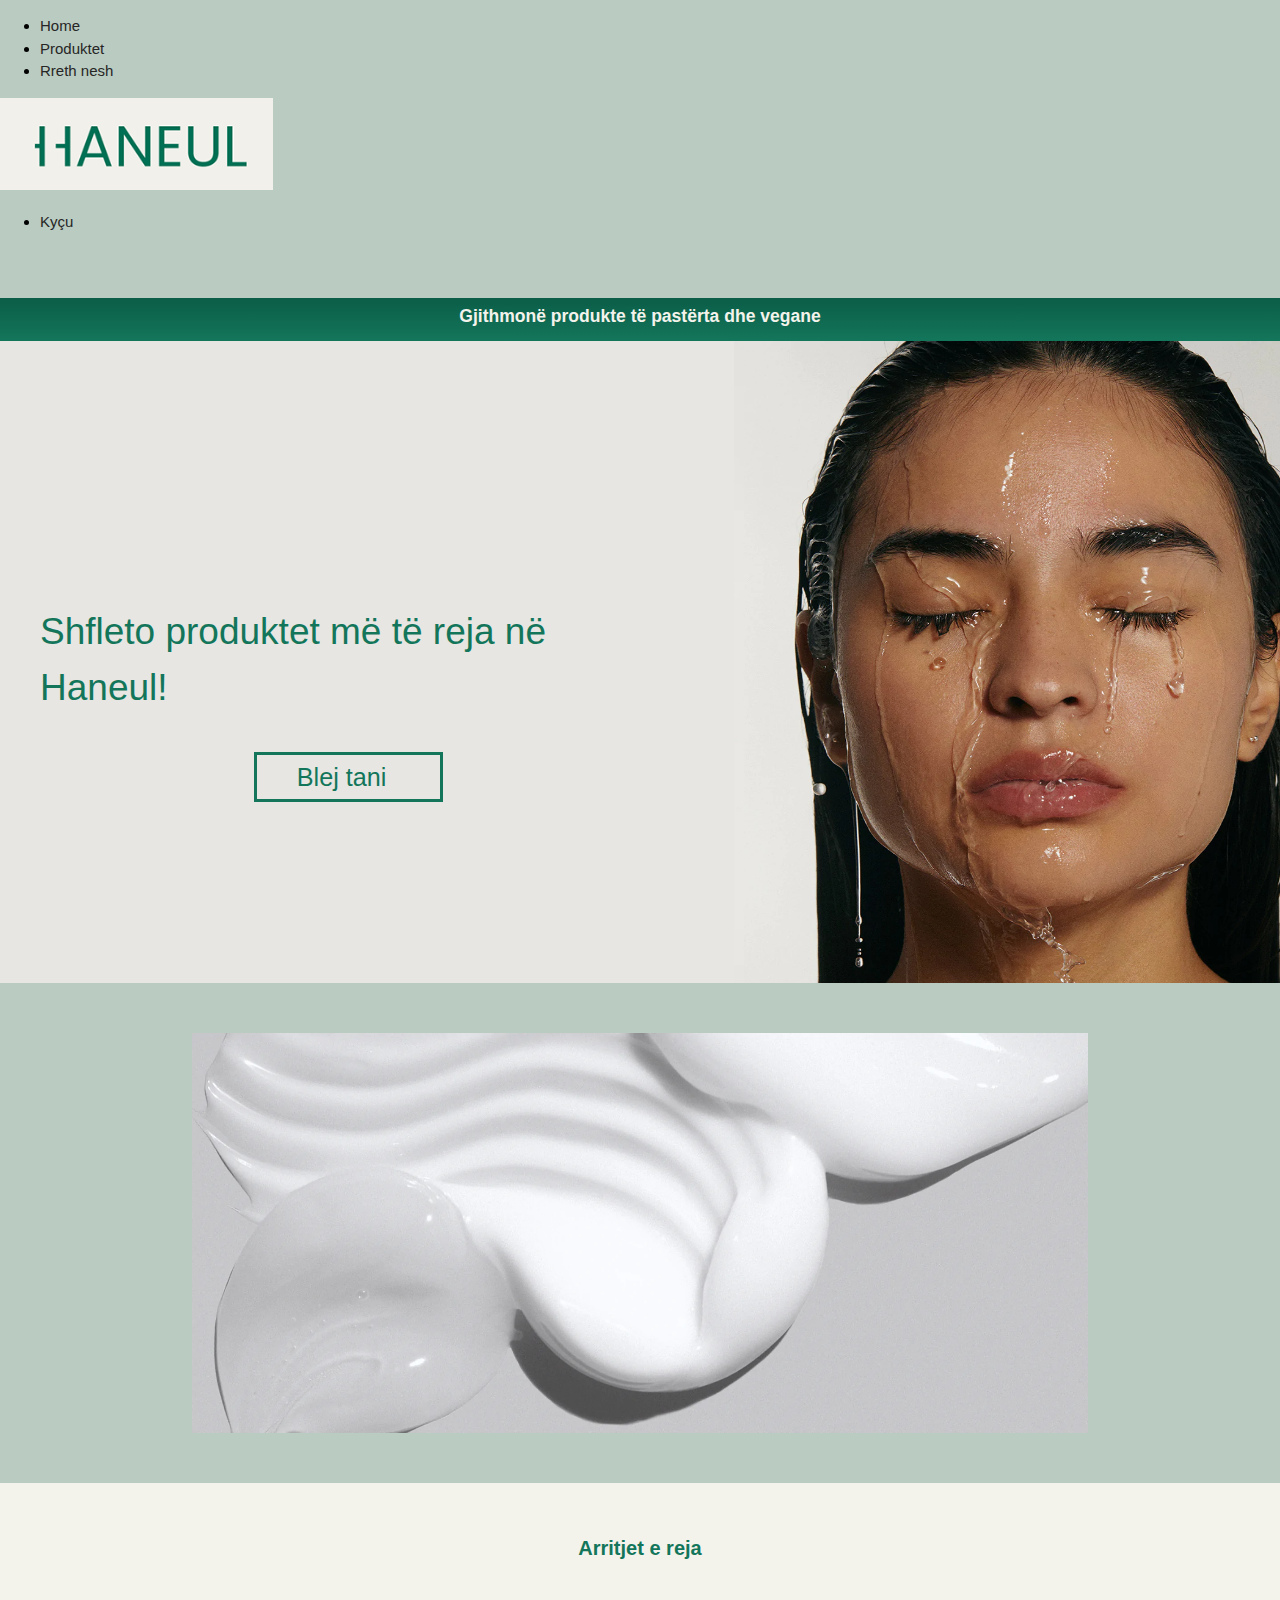
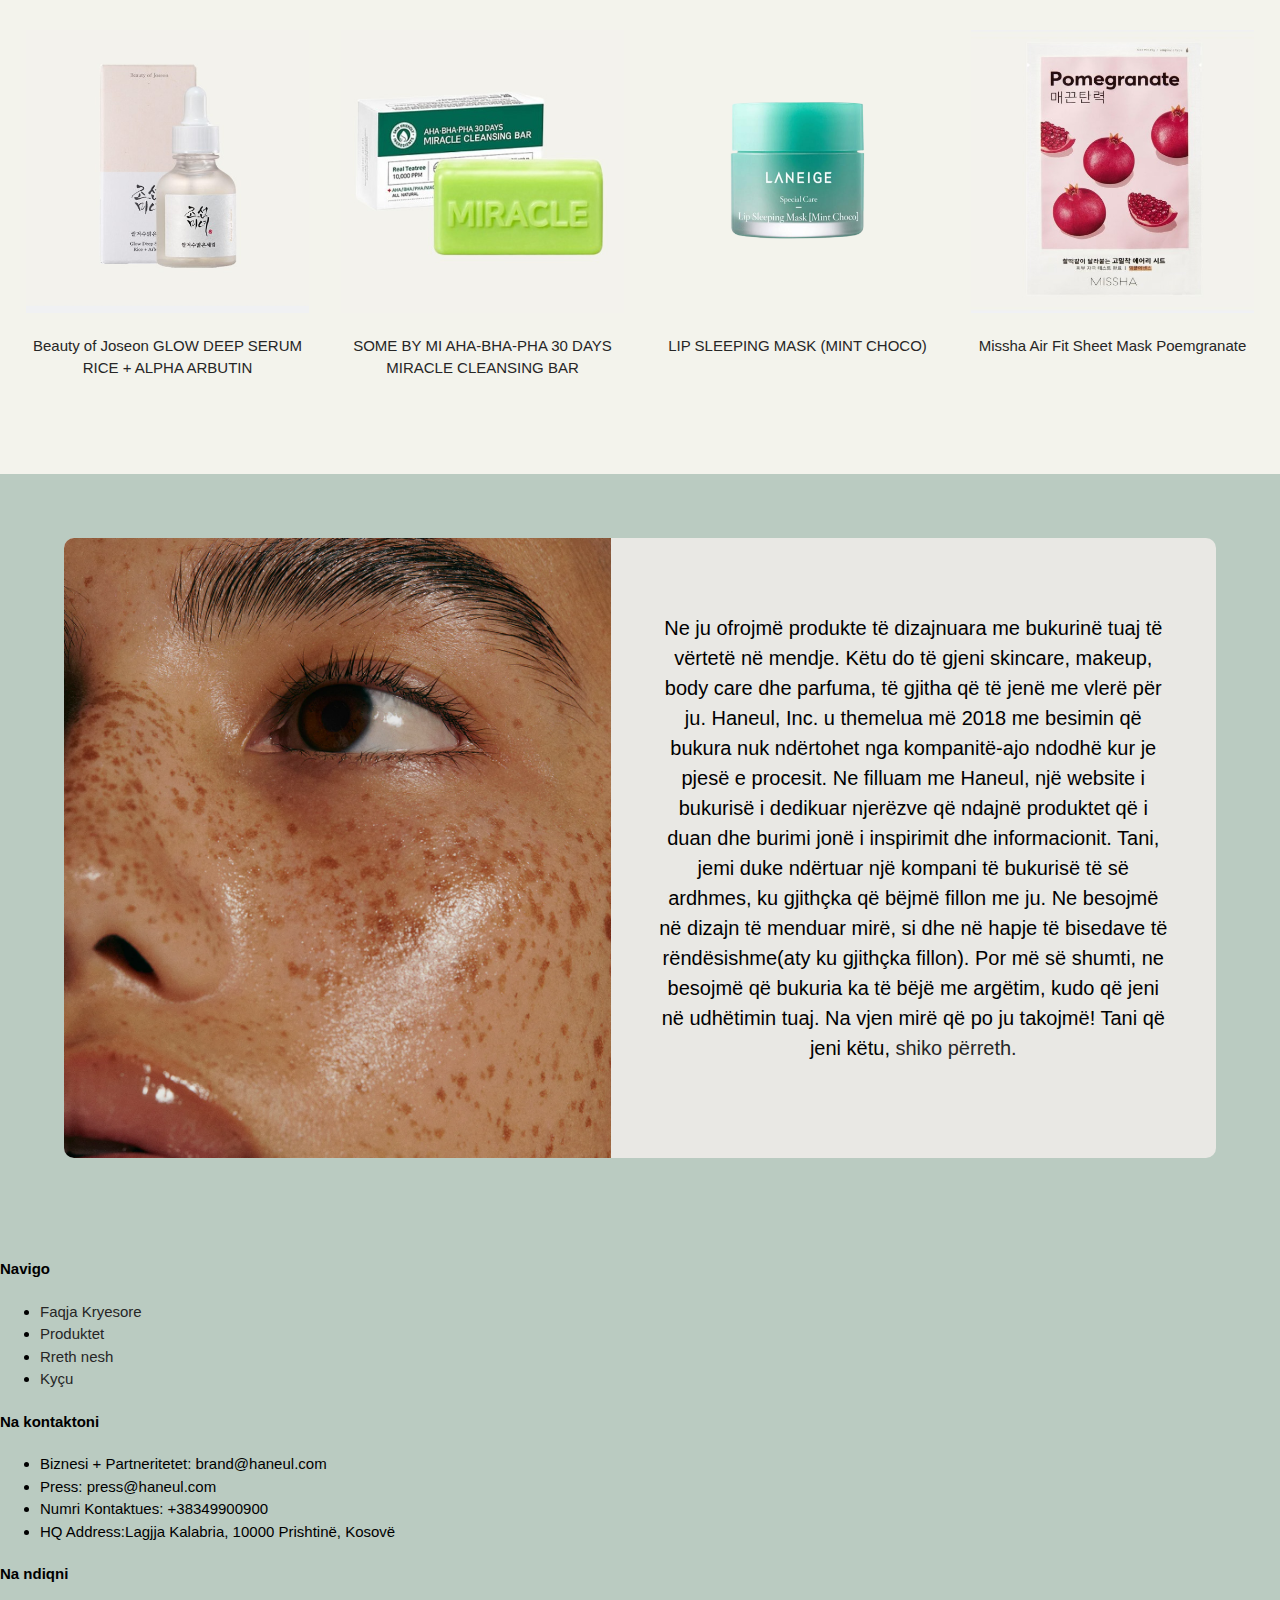
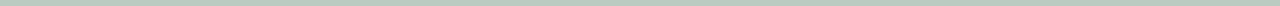
<file: index.html>
<!DOCTYPE html>
<html lang="en">
<head>
    <meta charset="UTF-8">
    <meta http-equiv="X-UA-Compatible" content="IE=edge">
    <meta name="viewport" content="width=device-width, initial-scale=1.0">
    <title>Document</title>
    <link rel="stylesheet" href="css/style.css">
</head>
<body>
    <header>
        <div id="header1">
        <div id="head1">
            <ul>
                <li><a href="index.html" class="hovernav">Home</a></li>
                <li><a href="products.html" class="hovernav">Produktet</a></li>
                <li><a href="aboutUs.html" class="hovernav">Rreth nesh</a></li>
            </ul>
        </div>
        <div>
                <a href="index.html"><img src="images/logo.png" id="img1"></a>
        </div>
        <div id="head2">
            <ul>
                <li><a href="login.html" class="hovernav">Kyçu</a></li>
            </ul>
        </div>
        </div>
    </header>
    <main>
        <div id="banner">
            <h3>Gjithmonë produkte të pastërta dhe vegane </h3>
        </div>

        <div id="fotoPare">
            <div id="teksti">
                <p>Shfleto produktet më të reja në Haneul!</p>
                <div><a href="products.html"><button id="btn1"><span>Blej tani</span></button></a></div>
            </div>
        <div>
            <img src="images/Zaira-Water_2000x.jpg" alt="" id="foto">
        </div>
        </div>
        
        <div class="katrorat">
        <img name="mySlide" id="slideshow">
        
        </div>


        <div>
            <h1 id="rec">Arritjet e reja</h1>
            <div class="wr">
                <div class="divs"><a href="products.html">
                <img src="images/rice-arabutin.jpg" class="r">
                <p class="tekstet">Beauty of Joseon GLOW DEEP SERUM RICE + ALPHA ARBUTIN </p>
                </a>
            </div>
            <div class="divs"><a href="products.html">
                <img src="images/CLEANSING-BAR.jpg" class="r">
                <p class="tekstet">SOME BY MI AHA-BHA-PHA 30 DAYS MIRACLE CLEANSING BAR</p>
                </a>
            </div>
            <div class="divs"><a href="products.html">
                <img src="images/laneigehome.png" class="r">
                <p class="tekstet">LIP SLEEPING MASK (MINT CHOCO)</p>
                </a>
            </div>
            <div class="divs"><a href="products.html">
                <img src="images/pomegrenate.jpg" class="r">
                <p class="tekstet">Missha Air Fit Sheet Mask Poemgranate</p>
                </a>
                </a>
            </div>
        </div>
        </div>

        <div id="fotoFundit">
            <div>
                <img src="./images/glaze-targets_2000x.jpg" alt="" id="img">
            </div>
            <div id="fotoFunditTxt">
                <p>Ne ju ofrojmë produkte të dizajnuara me bukurinë tuaj të vërtetë në mendje. Këtu do të gjeni skincare, makeup, body care dhe parfuma, të gjitha që të jenë me vlerë për ju.
                Haneul, Inc. u themelua më 2018 me besimin që bukura nuk ndërtohet nga kompanitë-ajo ndodhë kur je pjesë e procesit. Ne filluam me Haneul, një website i bukurisë i dedikuar njerëzve që ndajnë produktet që i duan dhe burimi jonë i inspirimit dhe informacionit.
                Tani, jemi duke ndërtuar një kompani të bukurisë të së ardhmes, ku gjithçka që bëjmë fillon me ju. Ne besojmë në dizajn të menduar mirë, si dhe në hapje të bisedave të rëndësishme(aty ku gjithçka fillon). Por më së shumti, ne besojmë që bukuria ka të bëjë me argëtim, kudo që jeni në udhëtimin tuaj.
                Na vjen mirë që po ju takojmë! Tani që jeni këtu, <a href="products.html" id="shiko">shiko përreth.</a></p>
            </div>
        </div>
    </main>
    <footer class="footer">
        <div class="container">
            <div class="row">
                <div class="footer-col">
                    <h4>Navigo</h4>
                    <ul>
                        <li><a href="index.html">Faqja Kryesore</a></li>
                        <li><a href="products.html">Produktet</a></li>
                        <li><a href="aboutUs.html">Rreth nesh</a></li>
                        <li><a href="login.html">Kyçu</a></li>
                    </ul>
                </div>
                
                <div class="footer-col" id="contact">
                    <h4>Na kontaktoni</h4>
                    <ul>
                        <li>Biznesi + Partneritetet: brand@haneul.com</li>
                        <li>Press: press@haneul.com</li>
                        <li>Numri Kontaktues: +38349900900</li>
                        <li>HQ Address:Lagjja Kalabria, 10000 Prishtinë, Kosovë</li>
                    </ul>
                </div>

                <div class="footer-col" id="socials">
                    <h4>Na ndiqni</h4>
                    <div class="social-links">
                        <a href="#"><i class="fab fa-facebook-f"></i></a>
                        <a href="#"><i class="fab fa-twitter"></i></a>
                        <a href="#"><i class="fab fa-instagram"></i></a>
                        <a href="#"><i class="fab fa-linkedin-in"></i></a>
                    </div>
                </div>
            </div>
        </div>
   </footer>
<script src="javascript/script.js"></script>
</body>
</html>
</file>
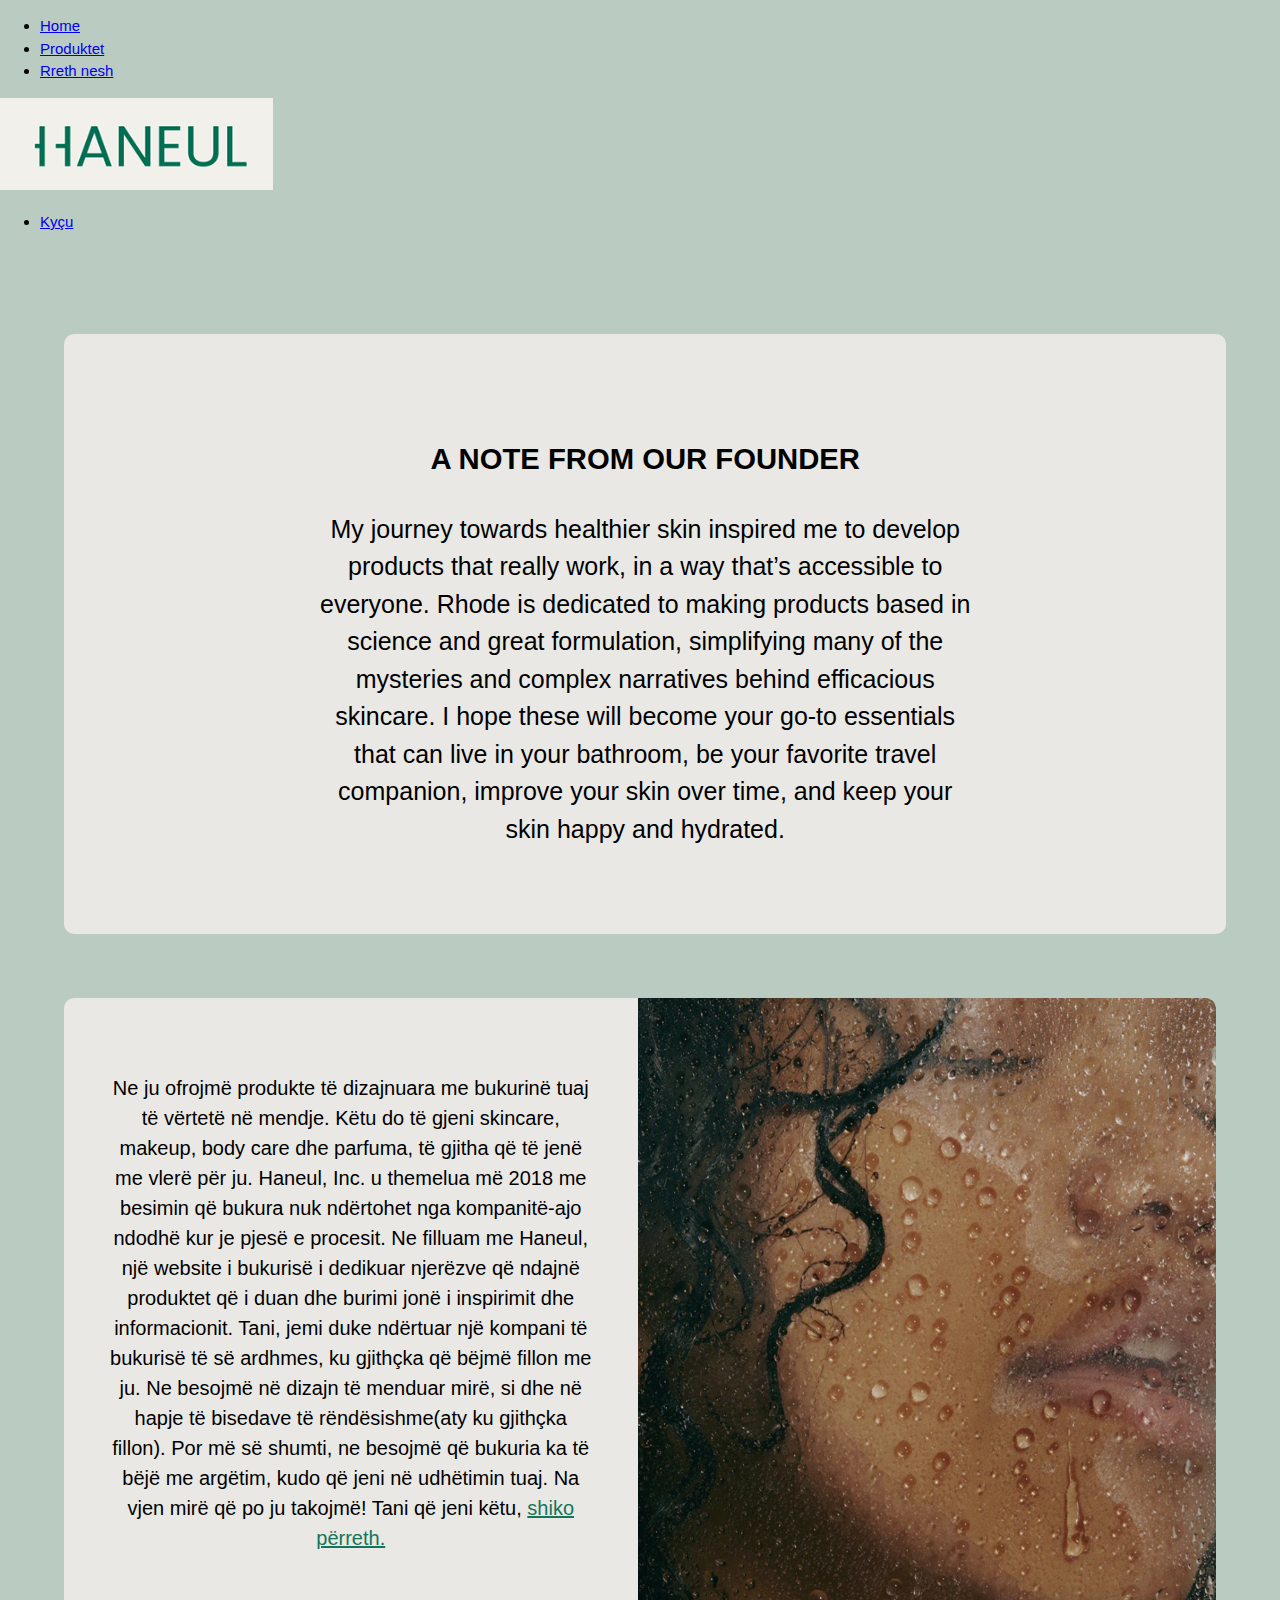
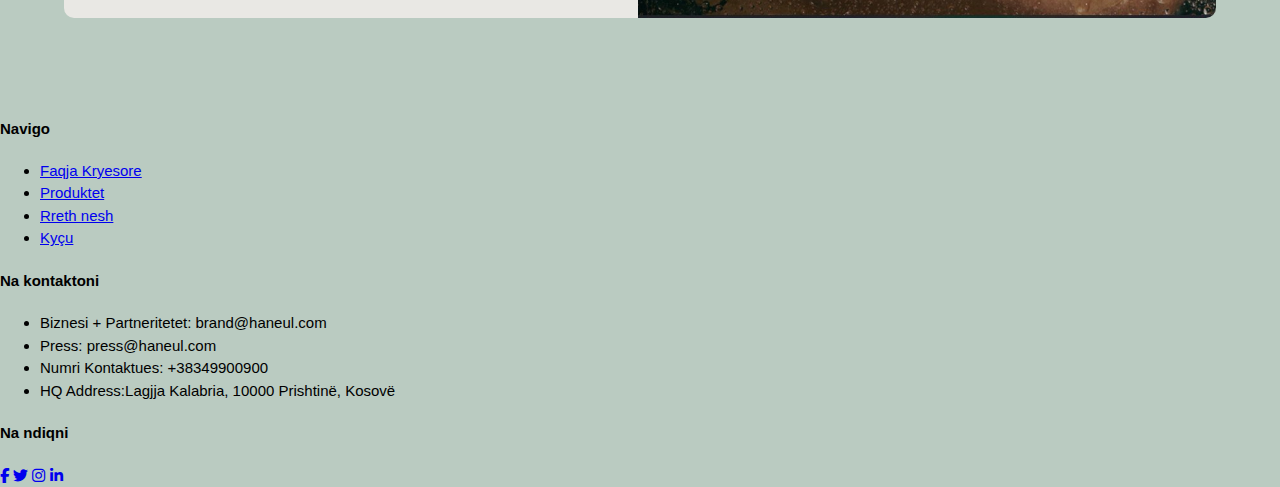
<file: aboutUs.html>
<!DOCTYPE html>
<html lang="en">
<head>
    <meta charset="UTF-8">
    <meta http-equiv="X-UA-Compatible" content="IE=edge">
    <meta name="viewport" content="width=device-width, initial-scale=1.0">
    <title>About Us</title>
    <link rel="stylesheet" href="css/aboutUs.css">
    <link rel="stylesheet" href="https://cdnjs.cloudflare.com/ajax/libs/font-awesome/6.2.1/css/all.min.css">
</head>
<body>
    <header>
        <div id="header1">
        <div id="head1">
            <ul>
                <li><a href="index.html" class="hovernav">Home</a></li>
                <li><a href="products.html" class="hovernav">Produktet</a></li>
                <li><a href="aboutUs.html" class="hovernav">Rreth nesh</a></li>
            </ul>
        </div>
        <div>
                <a href="index.html"><img src="images/logo.png" id="img1"></a>
        </div>
        <div id="head2">
            <ul>
                <li><a href="login.html" class="hovernav">Kyçu</a></li>
            </ul>
        </div>
        </div>
    </header>
    <main>


        <div id="aboutUs">
            <div id="aboutUsTxt">
            <h3>A NOTE FROM OUR FOUNDER</h3>
            <p>My journey towards healthier skin inspired me to develop products that really work, in a way that’s accessible to everyone. Rhode is dedicated to making products based in science and great formulation, simplifying many of the mysteries and complex narratives behind efficacious skincare. I hope these will become your go-to essentials that can live in your bathroom, be your favorite travel companion, improve your skin over time, and keep your skin happy and hydrated.</p>
            </div>
        </div>

        <div id="aboutUs2">
            <div id="aboutUs2Txt">
                <p>Ne ju ofrojmë produkte të dizajnuara me bukurinë tuaj të vërtetë në mendje. Këtu do të gjeni skincare, makeup, body care dhe parfuma, të gjitha që të jenë me vlerë për ju.
                Haneul, Inc. u themelua më 2018 me besimin që bukura nuk ndërtohet nga kompanitë-ajo ndodhë kur je pjesë e procesit. Ne filluam me Haneul, një website i bukurisë i dedikuar njerëzve që ndajnë produktet që i duan dhe burimi jonë i inspirimit dhe informacionit.
                Tani, jemi duke ndërtuar një kompani të bukurisë të së ardhmes, ku gjithçka që bëjmë fillon me ju. Ne besojmë në dizajn të menduar mirë, si dhe në hapje të bisedave të rëndësishme(aty ku gjithçka fillon). Por më së shumti, ne besojmë që bukuria ka të bëjë me argëtim, kudo që jeni në udhëtimin tuaj.
                Na vjen mirë që po ju takojmë! Tani që jeni këtu, <a href="products.html" id="shiko">shiko përreth.</a></p>
            </div>
            <div>
                <img src="./images/about.jpg" alt="" id="img">
            </div>
        </div>
    </main>
    <footer class="footer">
        <div class="container">
            <div class="row">
                <div class="footer-col">
                    <h4>Navigo</h4>
                    <ul>
                        <li><a href="index.html">Faqja Kryesore</a></li>
                        <li><a href="products.html">Produktet</a></li>
                        <li><a href="aboutUs.html">Rreth nesh</a></li>
                        <li><a href="login.html">Kyçu</a></li>
                    </ul>
                </div>
                
                <div class="footer-col" id="contact">
                    <h4>Na kontaktoni</h4>
                    <ul>
                        <li>Biznesi + Partneritetet: brand@haneul.com</li>
                        <li>Press: press@haneul.com</li>
                        <li>Numri Kontaktues: +38349900900</li>
                        <li>HQ Address:Lagjja Kalabria, 10000 Prishtinë, Kosovë</li>
                    </ul>
                </div>

                <div class="footer-col" id="socials">
                    <h4>Na ndiqni</h4>
                    <div class="social-links">
                        <a href="#"><i class="fab fa-facebook-f"></i></a>
                        <a href="#"><i class="fab fa-twitter"></i></a>
                        <a href="#"><i class="fab fa-instagram"></i></a>
                        <a href="#"><i class="fab fa-linkedin-in"></i></a>
                    </div>
                </div>
            </div>
        </div>
   </footer>
</body>
</html>
</file>
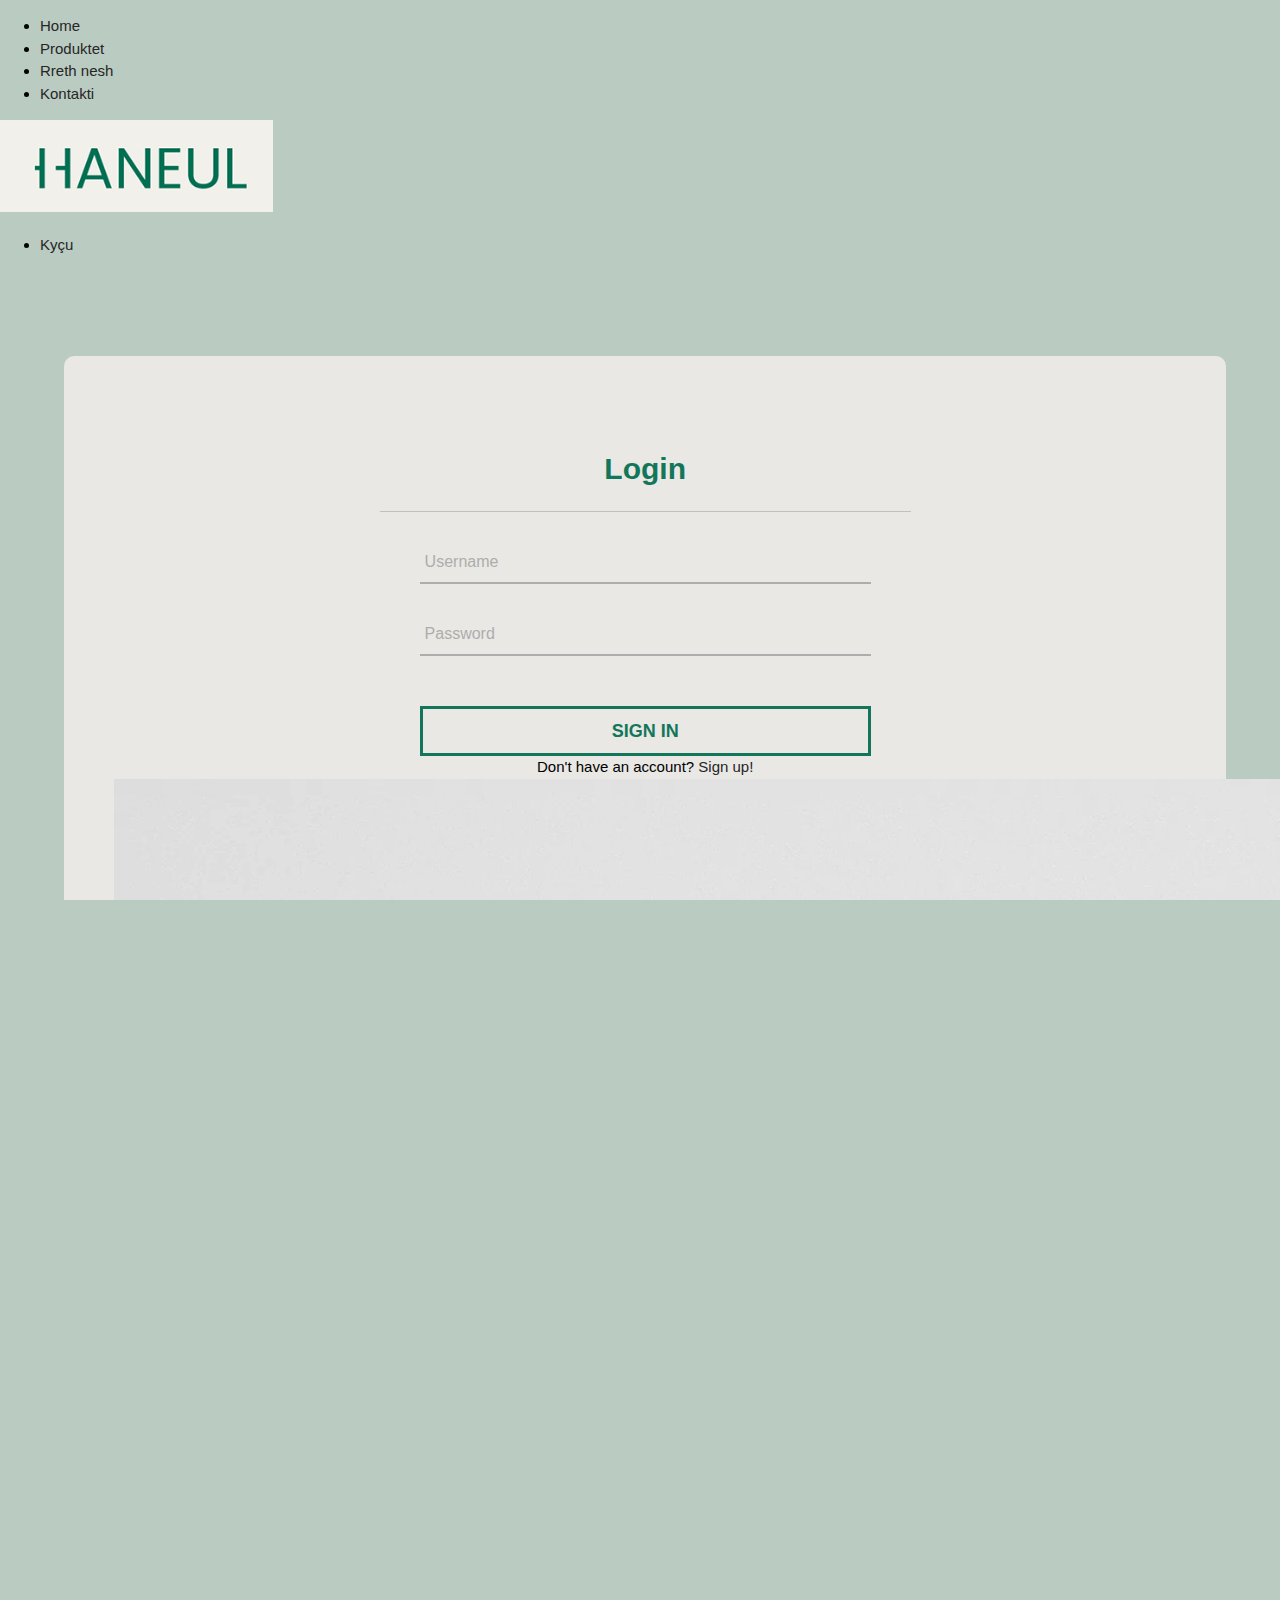
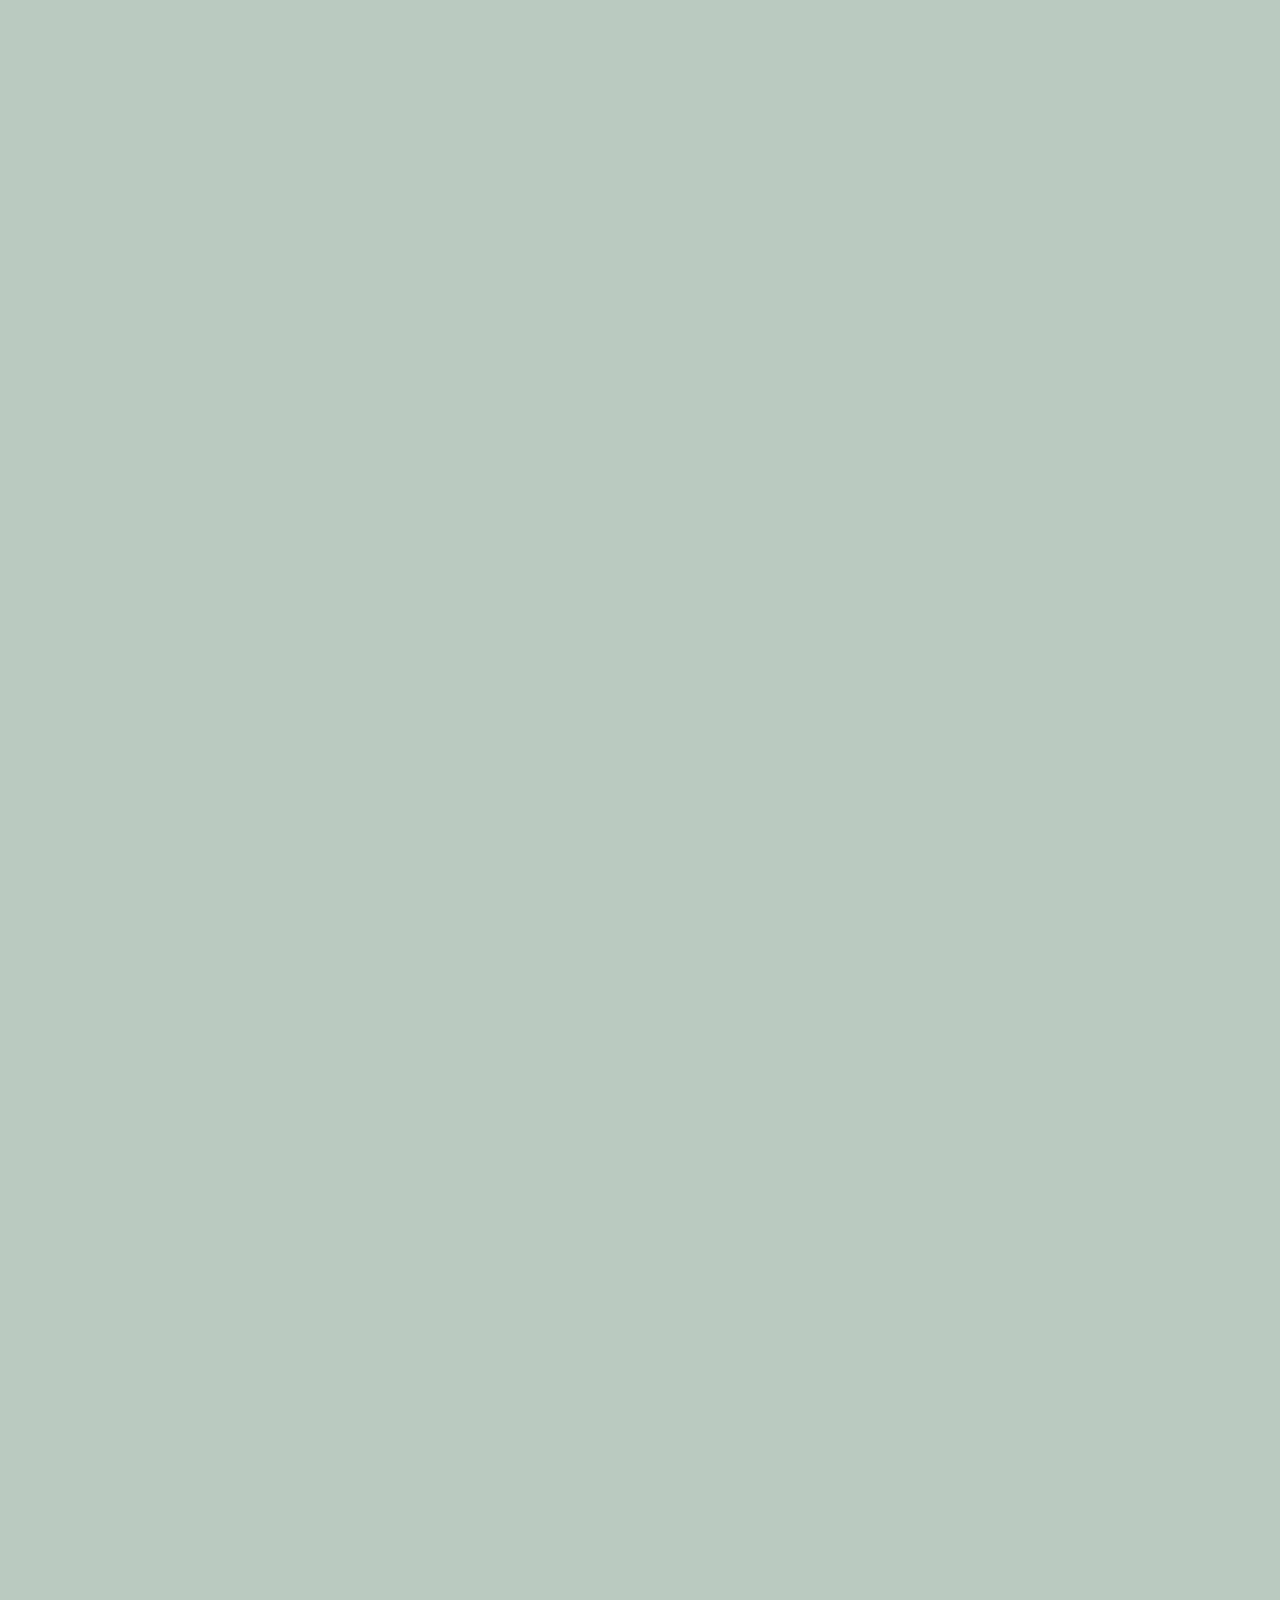
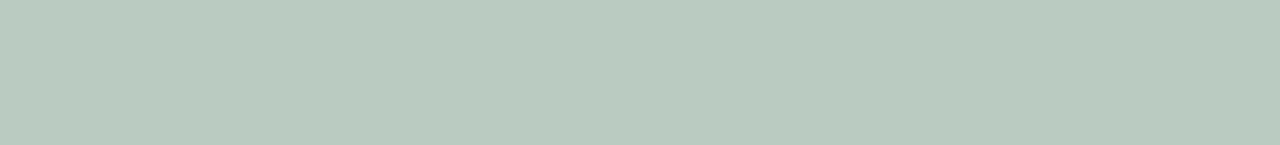
<file: contactform.html>
<!DOCTYPE html>
<html lang="en">
<head>
    <meta charset="UTF-8">
    <meta http-equiv="X-UA-Compatible" content="IE=edge">
    <meta name="viewport" content="width=device-width, initial-scale=1.0">
    <title>Kontakti</title>
    <link rel="stylesheet" href="css/contactUs.css">
    <link rel="stylesheet" href="https://cdnjs.cloudflare.com/ajax/libs/font-awesome/6.2.1/css/all.min.css">
</head>
<body>
    <header>
        <div id="header1">
        <div id="head1">
            <ul>
                <li><a href="index.html" class="hovernav">Home</a></li>
                <li><a href="products.html" class="hovernav">Produktet</a></li>
                <li><a href="aboutUs.html" class="hovernav">Rreth nesh</a></li>
                <li><a href="contactform.html" class="hovernav">Kontakti</a></li>
            </ul>
        </div>
        <div>
                <a href="index.html"><img src="images/logo.png" id="img1"></a>
        </div>
        <div id="head2">
            <ul>
                <li><a href="login.html" class="hovernav">Kyçu</a></li>
            </ul>
        </div>
        </div>
    </header>

    <main>
    <div class="kufiza">
        
        <div class="center">
            <h1>Login</h1>
            <form class="login_form" action="./login.html" method="post" name="form" onsubmit="return validated()">
              <div class="txt_field">
                <input autocomplete="off" type="text" name="username" id="user" required>
                <span></span>
                <label for="username">Username</label>
              </div>
              <div class="txt_field">
                <input type="password" name="password" id="pass" required>
                <span></span>
                <label for="password" >Password</label>
              </div>
              <input type="submit" name="login-btn" value="SIGN IN">
              <div class="signup_link">
                Don't have an account? <a href="signup.html">Sign up!</a>
              </div>
            </form>
          </div>
          <div>
            <img src="./images/haileybw.jpg" alt="" class="lsimg">
        </div>
          </div>
    </main>
    <footer class="footer">
        <div class="container">
            <div class="row">
                <div class="footer-col">
                    <h4>Navigo</h4>
                    <ul>
                        <li><a href="index.html">Faqja Kryesore</a></li>
                        <li><a href="products.html">Produktet</a></li>
                        <li><a href="aboutUs.html">Rreth nesh</a></li>
                        <li><a href="login.html">Kyçu</a></li>
                    </ul>
                </div>
                
                <div class="footer-col" id="contact">
                    <h4>Na kontaktoni</h4>
                    <ul>
                        <li>Biznesi + Partneritetet: brand@haneul.com</li>
                        <li>Press: press@haneul.com</li>
                        <li>Numri Kontaktues: +38349900900</li>
                        <li>HQ Address:Lagjja Kalabria, 10000 Prishtinë, Kosovë</li>
                    </ul>
                </div>

                <div class="footer-col" id="socials">
                    <h4>Na ndiqni</h4>
                    <div class="social-links">
                        <a href="#"><i class="fab fa-facebook-f"></i></a>
                        <a href="#"><i class="fab fa-twitter"></i></a>
                        <a href="#"><i class="fab fa-instagram"></i></a>
                        <a href="#"><i class="fab fa-linkedin-in"></i></a>
                    </div>
                </div>
            </div>
        </div>
   </footer>
</body>
</html>
</file>
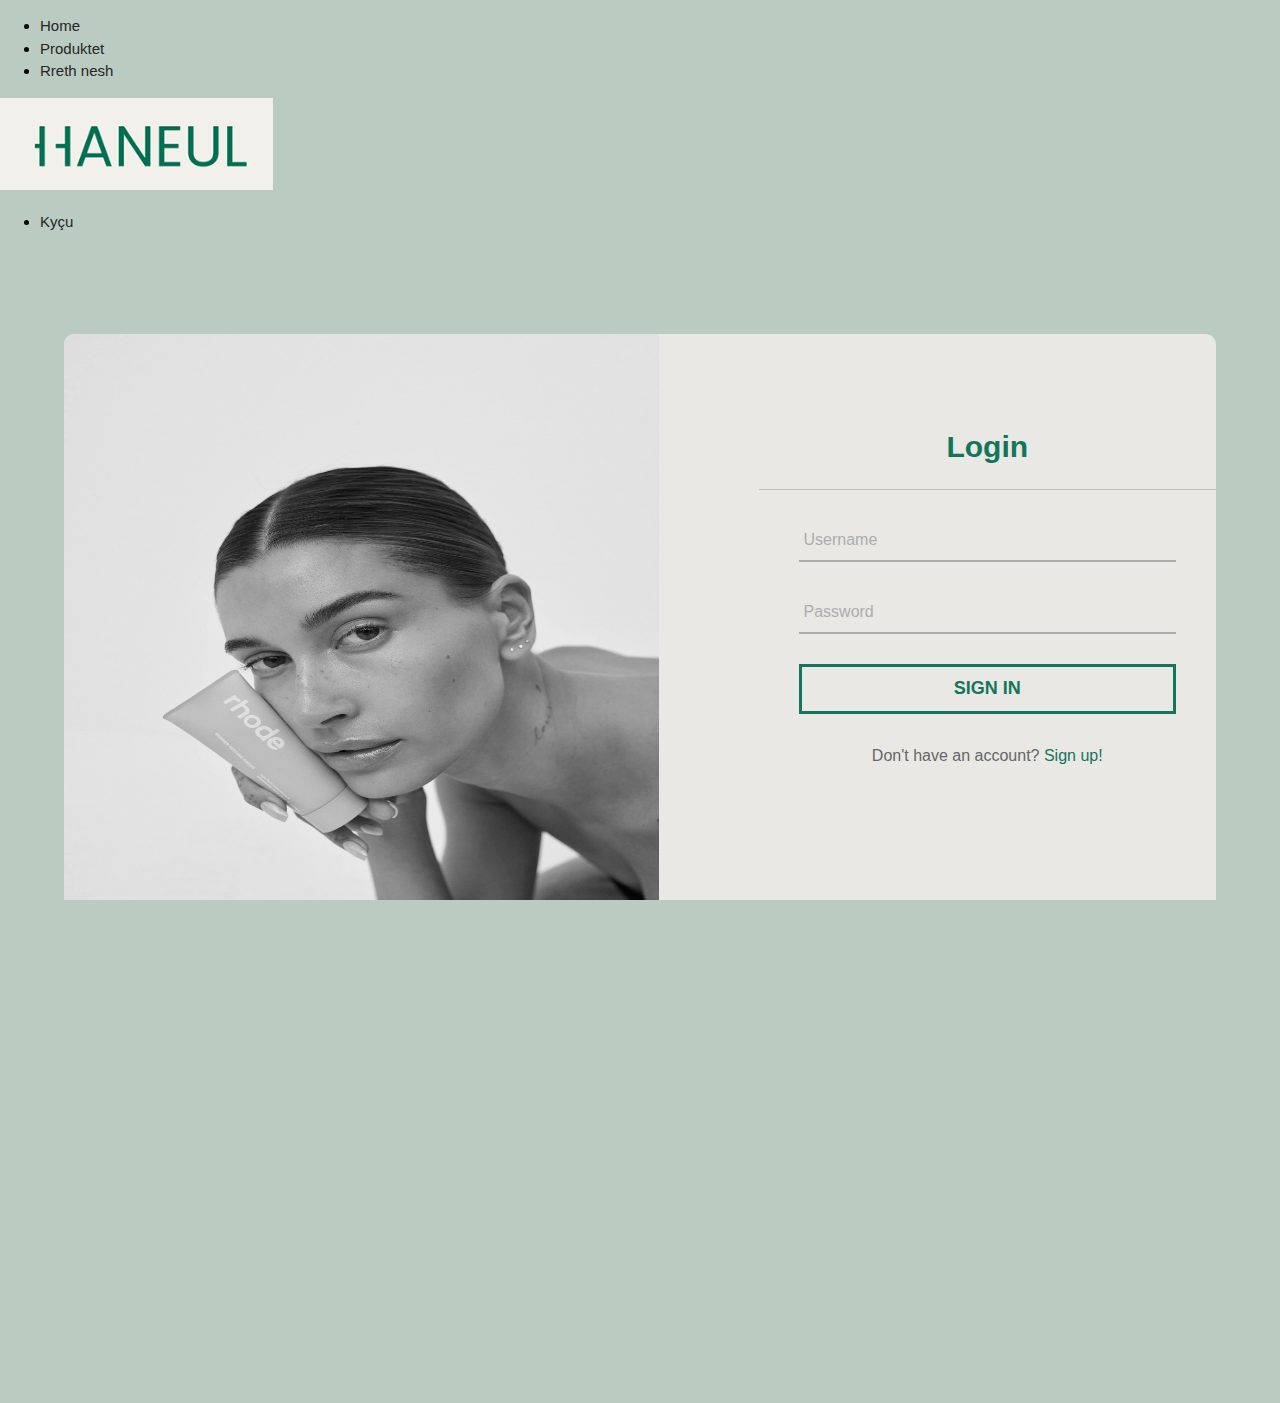
<file: login.html>
<!DOCTYPE html>
<html lang="en">
<head>
    <meta charset="UTF-8">
    <meta http-equiv="X-UA-Compatible" content="IE=edge">
    <meta name="viewport" content="width=device-width, initial-scale=1.0">
    <title>Login</title>
    <link rel="stylesheet" href="css/login.css">
    <link rel="stylesheet" href="https://cdnjs.cloudflare.com/ajax/libs/font-awesome/6.2.1/css/all.min.css">
</head>
<header>
    <div id="header1">
    <div id="head1">
        <ul>
            <li><a href="index.html" class="hovernav">Home</a></li>
            <li><a href="products.html" class="hovernav">Produktet</a></li>
            <li><a href="aboutUs.html" class="hovernav">Rreth nesh</a></li>
        </ul>
    </div>
    <div>
            <a href="index.html"><img src="images/logo.png" id="img1"></a>
    </div>
    <div id="head2">
        <ul>
            <li><a href="login.html" class="hovernav">Kyçu</a></li>
        </ul>
    </div>
    </div>
</header>
    <body>
      <div class="kufiza">
        <div>
          <img src="./images/haileybw.jpg" alt="" class="lsimg">
      </div>
        <div class="center">
            <h1>Login</h1>
            <form class="login_form" action="./login.html" method="post" name="form" onsubmit="return validated()">
              <div class="txt_field">
                <input autocomplete="off" type="text" name="username" id="user" required>
                <span></span>
                <label for="username">Username</label>
              </div>
              <div class="txt_field">
                <input type="password" name="password" id="pass" required>
                <span></span>
                <label for="password" >Password</label>
              </div>
              <input type="submit" name="login-btn" value="SIGN IN">
              <div class="signup_link">
                Don't have an account? <a href="signup.html">Sign up!</a>
              </div>
            </form>
          </div>
          </div>

          <footer class="footer">
            <div class="container">
                <div class="row">
                    <div class="footer-col">
                        <h4>Navigo</h4>
                        <ul>
                            <li><a href="index.html">Faqja Kryesore</a></li>
                            <li><a href="products.html">Produktet</a></li>
                            <li><a href="aboutUs.html">Rreth nesh</a></li>
                            <li><a href="login.html">Kyçu</a></li>
                        </ul>
                    </div>
                    
                    <div class="footer-col" id="contact">
                        <h4>Na kontaktoni</h4>
                        <ul>
                            <li>Biznesi + Partneritetet: brand@haneul.com</li>
                            <li>Press: press@haneul.com</li>
                            <li>Numri Kontaktues: +38349900900</li>
                            <li>HQ Address:Lagjja Kalabria, 10000 Prishtinë, Kosovë</li>
                        </ul>
                    </div>
    
                    <div class="footer-col" id="socials">
                        <h4>Na ndiqni</h4>
                        <div class="social-links">
                            <a href="#"><i class="fab fa-facebook-f"></i></a>
                            <a href="#"><i class="fab fa-twitter"></i></a>
                            <a href="#"><i class="fab fa-instagram"></i></a>
                            <a href="#"><i class="fab fa-linkedin-in"></i></a>
                        </div>
                    </div>
                </div>
            </div>
       </footer>
    <script src="javascript/validation.js"></script>
</body>
</html>
</file>
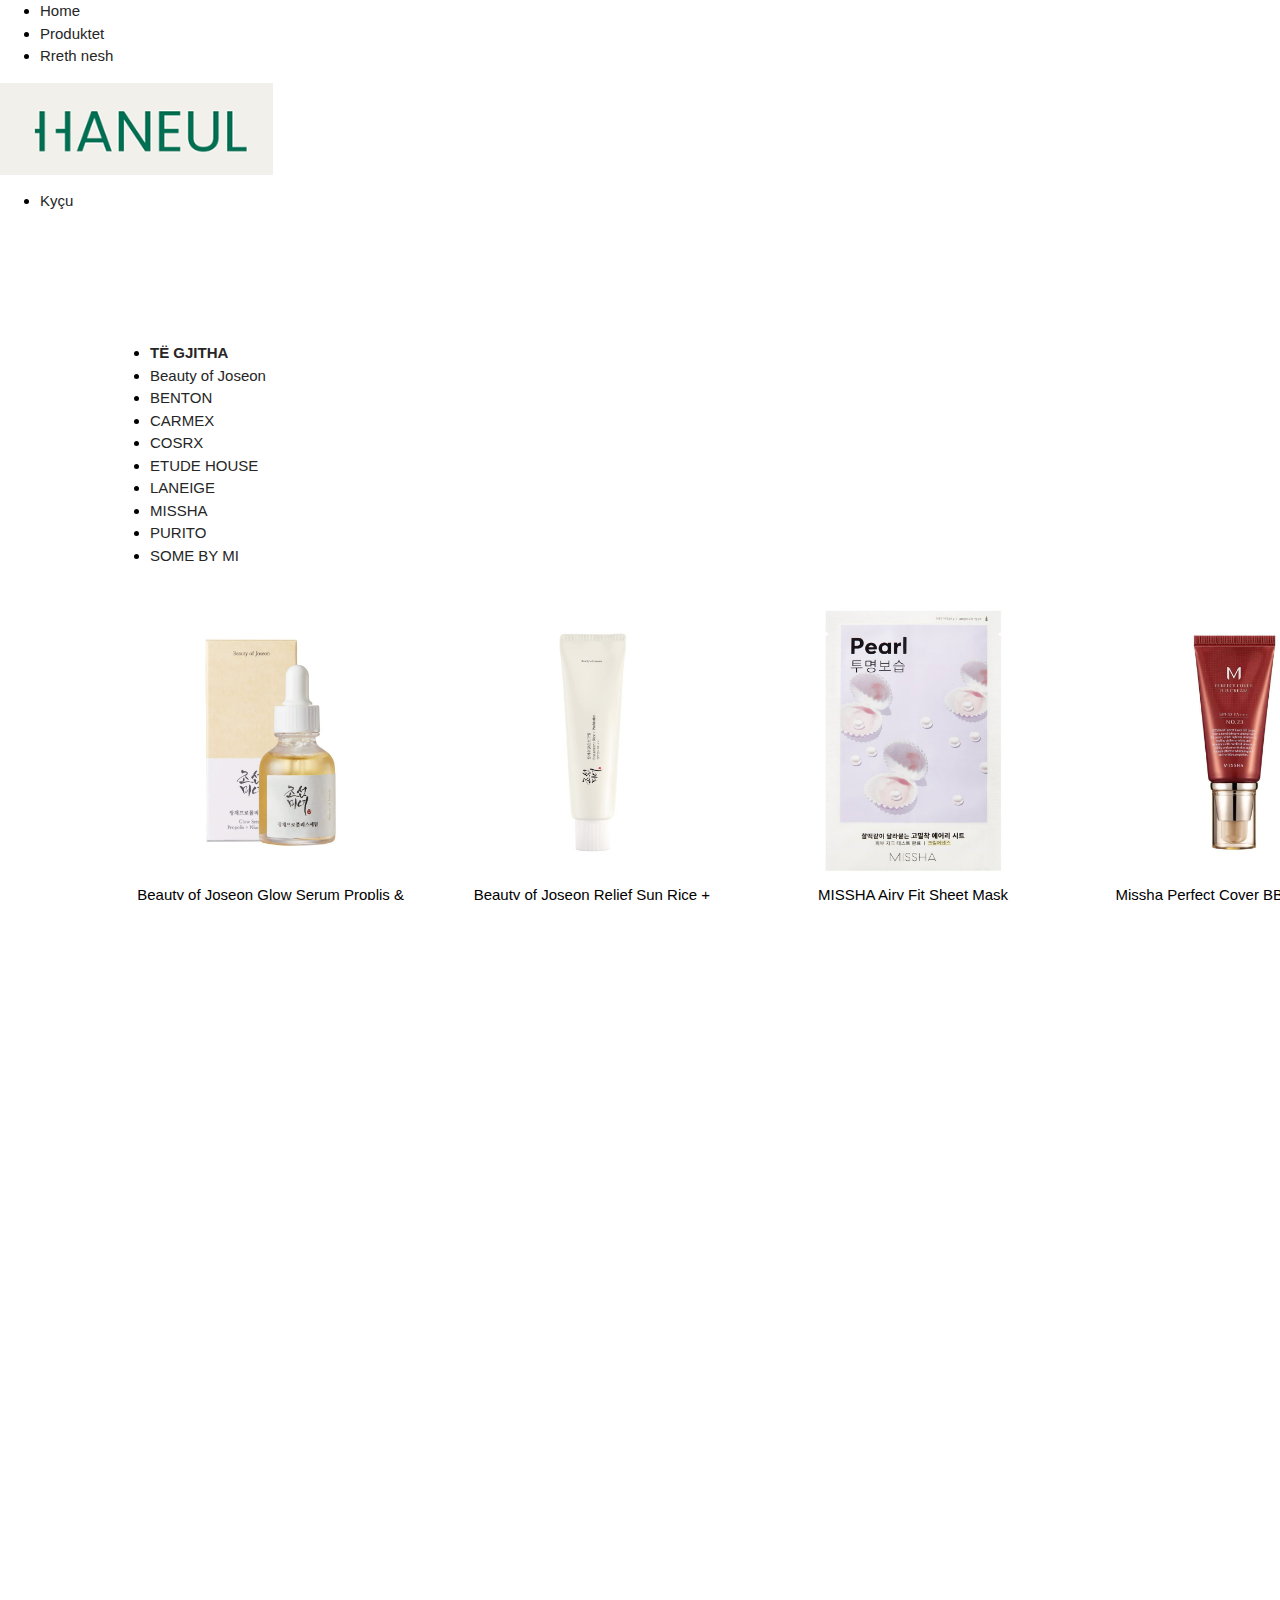
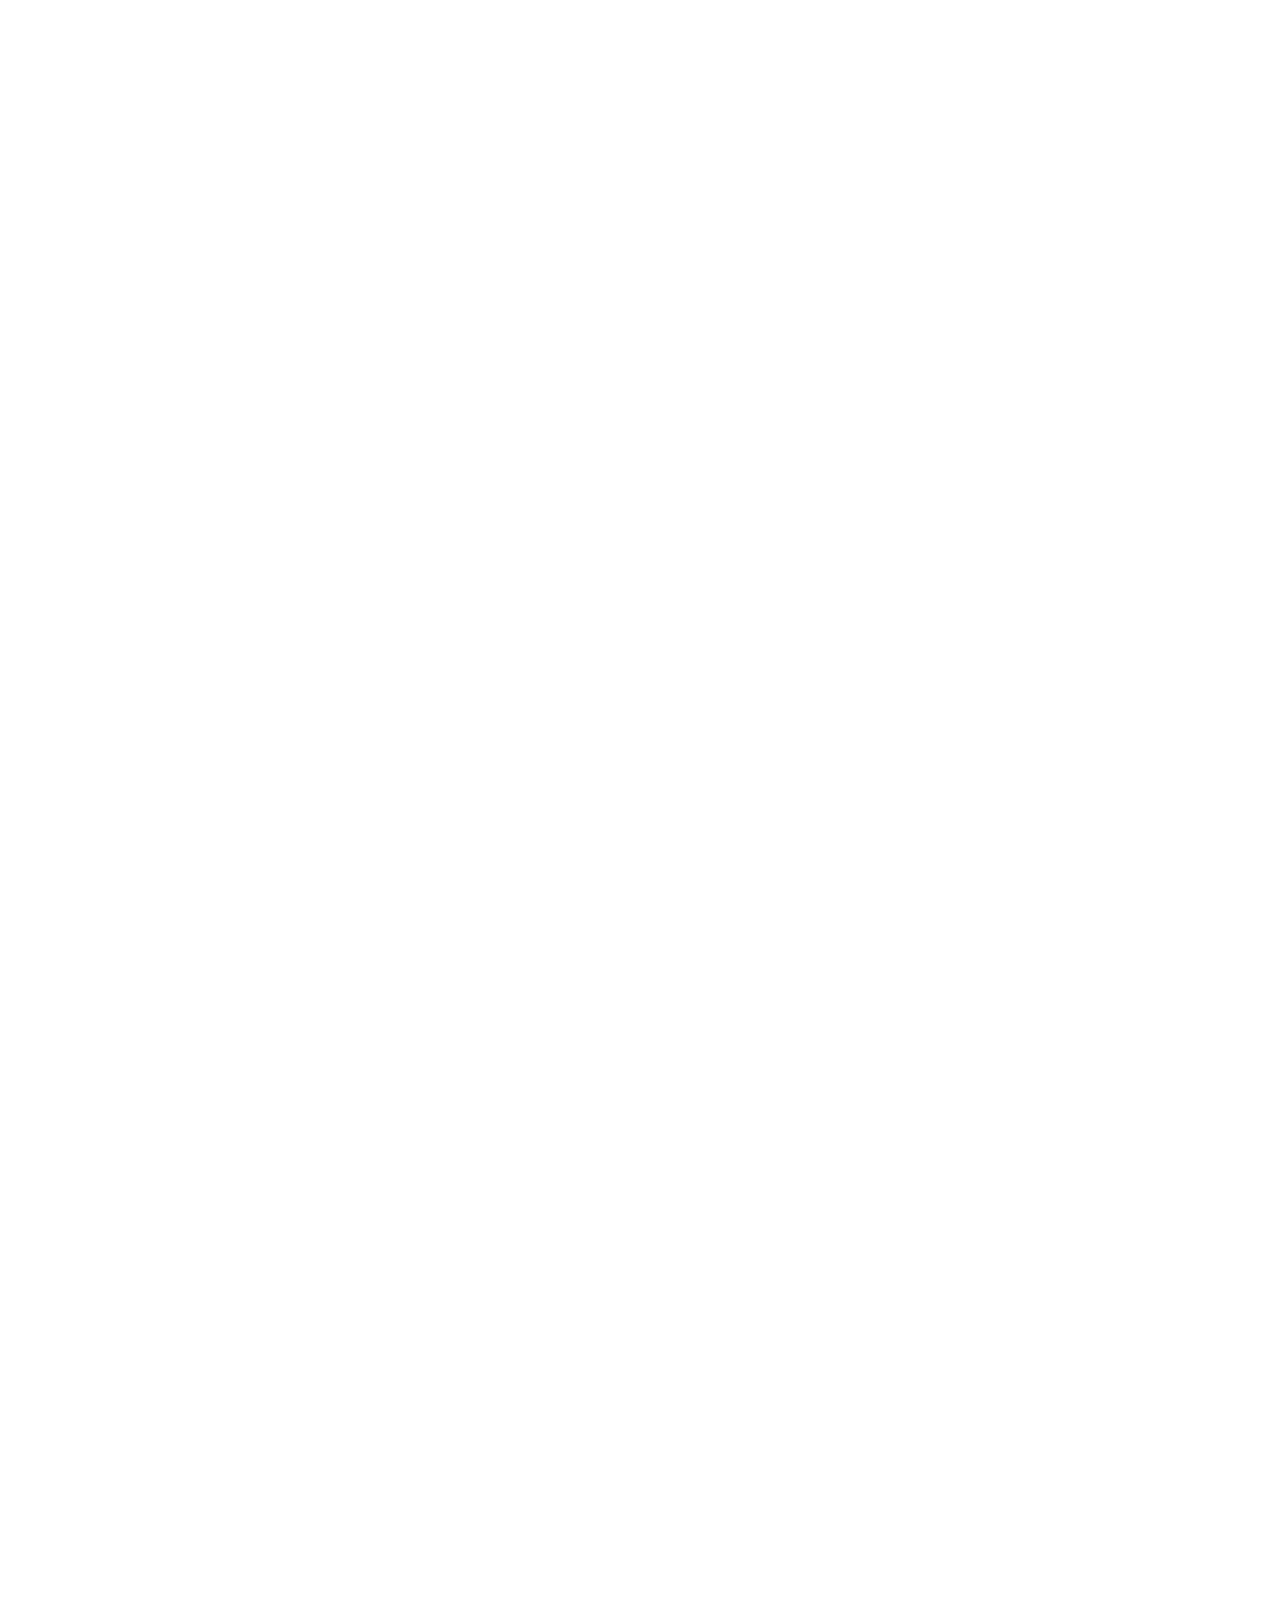
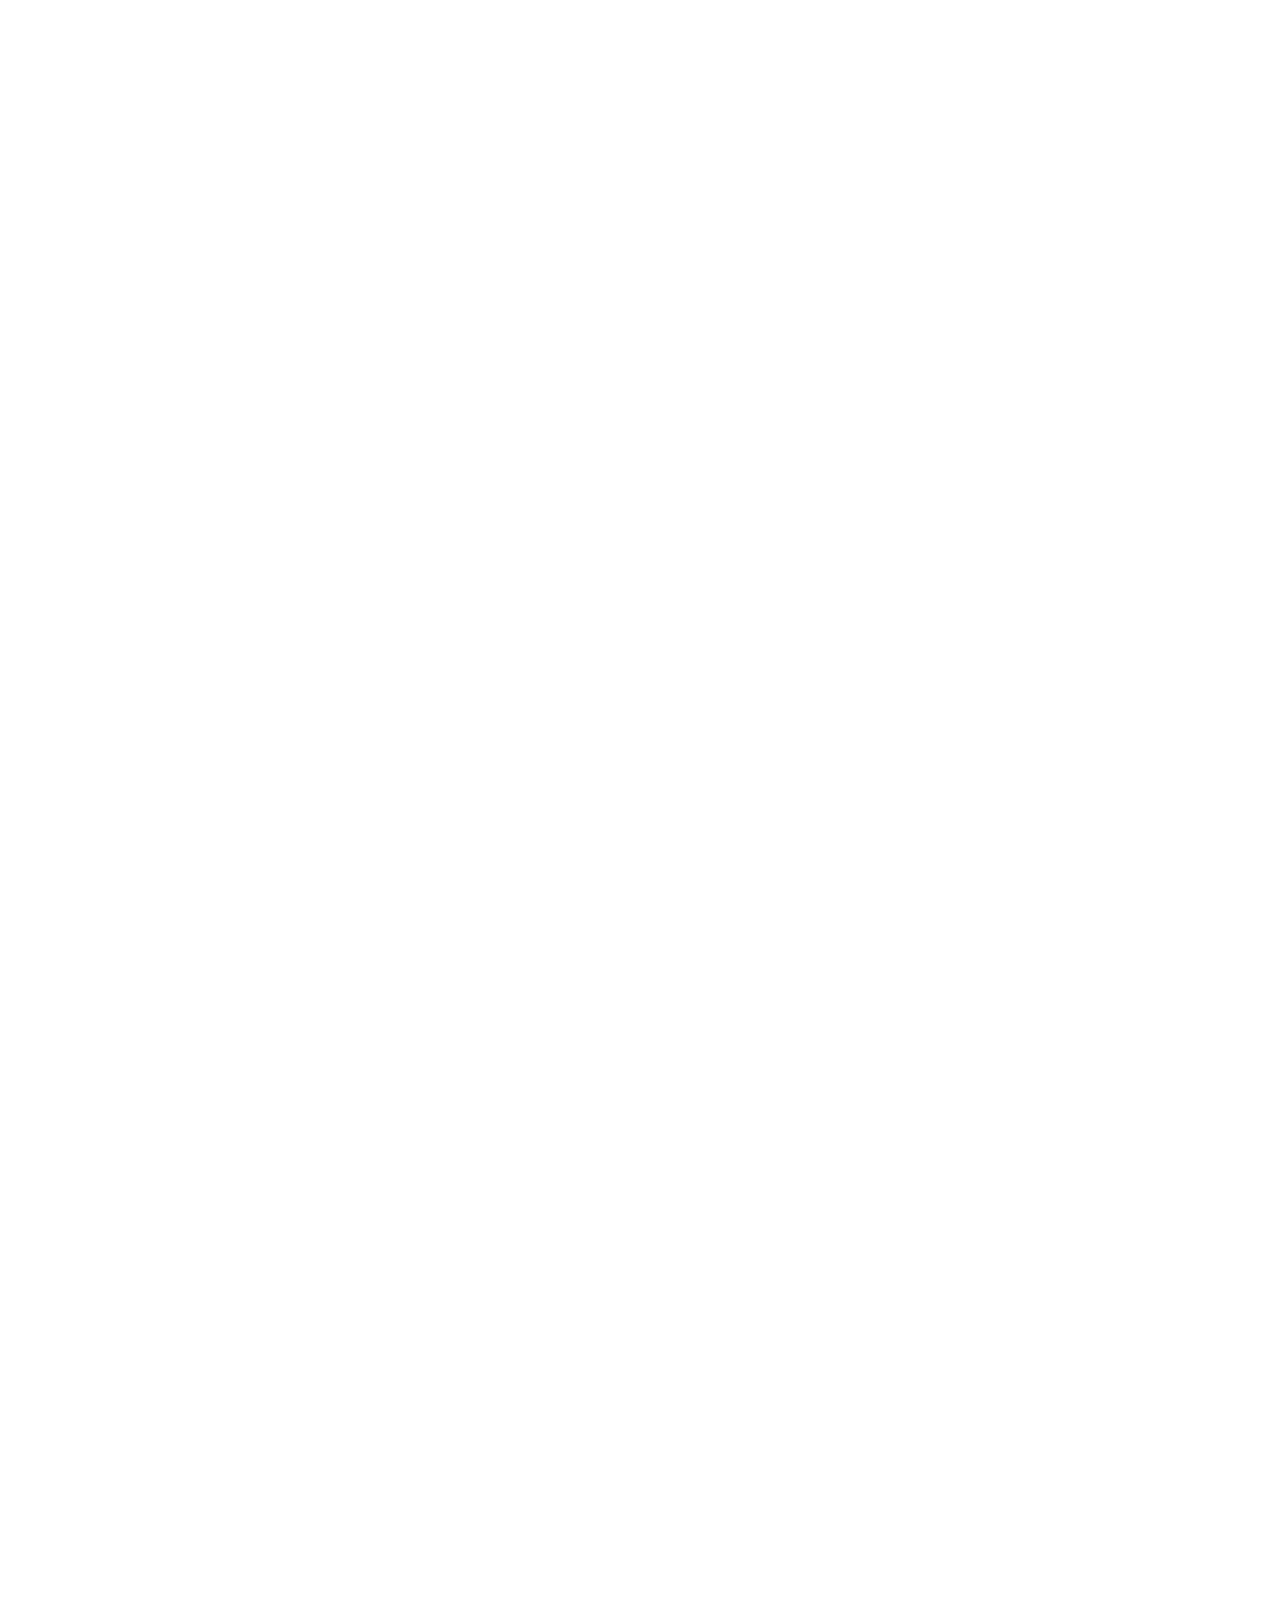
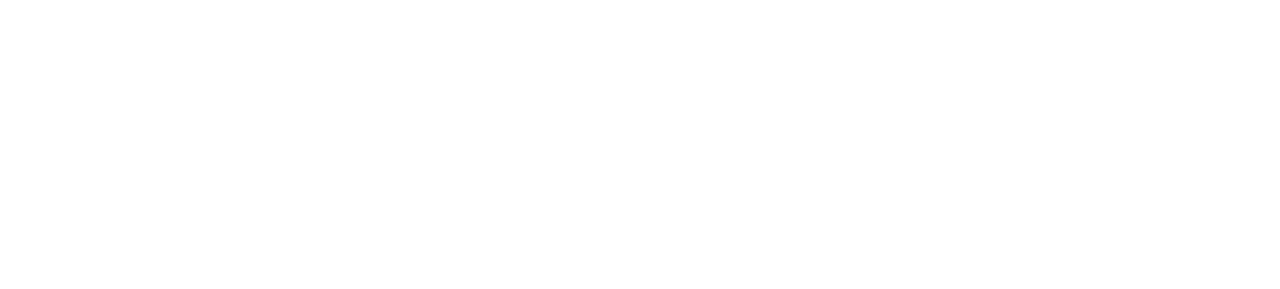
<file: products.html>
<a href="#box"><!DOCTYPE html>
    <html lang="en">
    <head>
        <meta charset="UTF-8">
        <meta http-equiv="X-UA-Compatible" content="IE=edge">
        <meta name="viewport" content="width=device-width, initial-scale=1.0">
        <title>About Us</title>
        <link rel="stylesheet" href="css/products.css">
        <link rel="stylesheet" href="https://cdnjs.cloudflare.com/ajax/libs/font-awesome/6.2.1/css/all.min.css">
    </head>
    <body>
        <header>
            <div id="header1">
            <div id="head1">
                <ul>
                    <li><a href="index.html" class="hovernav">Home</a></li>
                    <li><a href="products.html" class="hovernav">Produktet</a></li>
                    <li><a href="aboutUs.html" class="hovernav">Rreth nesh</a></li>
                </ul>
            </div>
            <div>
                    <a href="index.html"><img src="images/logo.png" id="img1"></a>
            </div>
            <div id="head2">
                <ul>
                    <li><a href="login.html" class="hovernav">Kyçu</a></li>
                </ul>
            </div>
            </div>
        </header>
        <main>
            <div id="all">
                <div id="kategorite">
                <ul>
                <li><div class="divv" id="kat"><a href="#"><b>TË GJITHA</b></a></div></li>
                <li><div class="divv"><a href="#">Beauty of Joseon</a></div></li>
                <li><div class="divv"><a href="#">BENTON</a></div></li>
                <li><div class="divv"><a href="#">CARMEX</a></div></li>
                <li><div class="divv"><a href="#">COSRX</a></div></li>
                <li><div class="divv"><a href="#">ETUDE HOUSE</a></div></li>
                <li><div class="divv"><a href="#">LANEIGE</a></div></li>
                <li><div class="divv"><a href="#">MISSHA</a></div></li>
                <li><div class="divv"><a href="#">PURITO</a></div></li>
                <li><div class="divv"><a href="#">SOME BY MI</a></div></li>
                </ul>
                </div>
                    
                <div>
                    <div class="rreshti">
                    <div class="p"><img src="images/beauty of joseon 19.99-Beauty of Joseon Glow Serum Proplis & Niacinamide.jpg" class="k"><div class="pershkrimi">Beauty of Joseon Glow Serum Proplis & Niacinamide<br><b>19.99€</b></div><a href="#box"><button class="blej">Blej Tani</button></a></div>
                    <div class="p"><img src="images/beauty of joseon 20.00-Beauty of Joseon Relief Sun Rice + Probiotics 50ml.jpg" class="k"><div class="pershkrimi">Beauty of Joseon Relief Sun Rice + Probiotics 50ml<br><b>20.00€</b></div><a href="#box"><button class="blej">Blej Tani</button></a></div>
                    <div class="p"><img src="images/missha 2.80-MISSHA Airy Fit Sheet Mask.jpg" class="k"><div class="pershkrimi">MISSHA Airy Fit Sheet Mask<br><b>2.80€</b></div><a href="#box"><button class="blej">Blej Tani</button></a></div>
                    <div class="p"><img src="images/missha 15.00-Missha Perfect Cover BB Cream 23.jpg"class="k"><div class="pershkrimi">Missha Perfect Cover BB Cream 23<br><b>15.00€</b></div><a href="#box"><button class="blej">Blej Tani</button></a></div>
                    </div>
                    <div class="rreshti">
                    <div class="p"><img src="images/beauty of joseon-Beauty of Joseon GLOW DEEP SERUM RICE + ALPHA ARBUTIN.jpg" class="k"><div class="pershkrimi">Beauty of Joseon GLOW DEEP SERUM RICE + ALPHA ARBUTIN<br><span class="zbritja">19.99€</span> <b>17.59€</b></div><a href="#box"><button class="blej">Blej Tani</button></a></div>
                    <div class="p"><img src="images/benton-BENTON Aloe Propolis Soothing Gel 100ml.jpg" class="k"><div class="pershkrimi">ALOE REAL COOL SOOTHING GEL<br><span class="zbritja">7.50€</span> <b>6.75€</b></div><a href="#box"><button class="blej"></19.99>Blej Tani</button></a></div>
                    <div class="p"><img src="images/purito 9.00 ose 6.30-JEJU Volcanic Scoria Konjac Sponge.jpg" class="k"><div class="pershkrimi">JEJU Volcanic Scoria Konjac Sponge<br><span class="zbritja">9.00€ </span><b>6.30€</b></div><a href="#box"><button class="blej">Blej Tani</button></a></div>
                    <div class="p"><img src="images/laneige 17.00-LIP SLEEPING MASK (MINT CHOCO).jpg" class="k"><div class="pershkrimi">LIP SLEEPING MASK (MINT CHOCO)<br><b>17.00€</b><p></p></div><a href="#box"><button class="blej">Blej Tani</button></a></div>
                    </div>
                    <div class="rreshti">
                        <div class="p"><img src="images/missha 22.50-Missha All-around Safe Block Soft Finish Sun Milk.jpg" class="k"><div class="pershkrimi">Missha All-around Safe Block Soft Finish Sun Milk<br><b>22.50€</b></div><a href="#box"><button class="blej">Blej Tani</button></a></div>
                        <div class="p"><img src="images/cosrx 6.00-ACNE PIMPLE MASTER PATCH 24pcs.jpg"class="k"><div class="pershkrimi">ACNE PIMPLE MASTER PATCH 24pcs<br><b>6.00€</b></div><a href="#box"><button class="blej">Blej Tani</button></a></div>
                        <div class="p"><img src="images/laneige 20.00-Laneige Lip Sleeping Mask EX Grapefruit 20gr.jpeg" class="k"><div class="pershkrimi">Laneige Lip Sleeping Mask EX Grapefruit 20gr<br><b>20.00€</b></div><a href="#box"><button class="blej">Blej Tani</button></a></div>
                        <div class="p"><img src="images/missha 3.50-MISSHA Mascure Moisture Solution Sheet Mask Ceramide.jpg" class="k"><div class="pershkrimi">MISSHA Mascure Moisture Solution Sheet Mask Ceramide<br><b>3.50€</b></div><a href="#box"><button class="blej">Blej Tani</button></a></div>
                     </div>
                    <div class="rreshti">
                    <div class="p"><img src="images/carmex 3.00-CARMEX CLASSIC JAR.jpg" class="k"><div class="pershkrimi">CARMEX CLASSIC JAR<br><b>3.00€</b></div><a href="#box"><button class="blej">Blej Tani</button></a></div>
                    <div class="p"><img src="images/missha 14.50-Missha All Around Safe Block Daily Sun SPF50+ PA++++ 50ml.jpg" class="k"><div class="pershkrimi">Missha All Around Safe Block Daily Sun SPF50+ PA++++ 50ml<br><b>14.50€</b></div><a href="#box"><button class="blej">Blej Tani</button></a></div>
                    <div class="p"><img src="images/carmex 3.20ose2.56-CARMEX PREMIUM LIME STICK SPF 15.jpg"class="k"><div class="pershkrimi">CARMEX PREMIUM LIME STICK SPF 15<br><span class="zbritja">3.20€ </span> <b>2.56€</b></div><a href="#box"><button class="blej">Blej Tani</button></a></div>
                    <div class="p"><img src="images/missha 2.80-Missha Air Fit Sheet Mask Poemgranate.jpg" class="k"><div class="pershkrimi">Missha Air Fit Sheet Mask Poemgranate<br><b>2.80€</b></div><a href="#box"><button class="blej">Blej Tani</button></a></div>
                    </div>
                    <div class="rreshti">
                    <div class="p"><img src="images/cosrx 14.00-COSRX LOW PH GOOD MORNING CLEANSER.jpg" class="k"><div class="pershkrimi">COSRX LOW PH GOOD MORNING CLEANSER<br><b>14.00€</b></div><a href="#box"><button class="blej">Blej Tani</button></a></div>
                    <div class="p"><img src="images/cosrx 15.50-COSRX Aloe Soothing Sun Cream Spf 50+ Pa+++ 50ml.jpg" class="k"><div class="pershkrimi">COSRX Aloe Soothing Sun Cream Spf 50+ Pa+++ 50ml<br><b>15.50€</b></div><a href="#box"><button class="blej">Blej Tani</button></a></div>
                    <div class="p"><img src="images/Fermented Complex 94 Boosting Essence.jpg"class="k"><div class="pershkrimi">Fermented Complex 94 Boosting Essence<br><b>24.50€</b></div><a href="#box"><button class="blej">Blej Tani</button></a></div>
                    <div class="p"><img src="images/beauty of joseon 21.99-Beauty of Joseon Dynasty Cream.jpg"class="k"><div class="pershkrimi">Beauty of Joseon Dynasty Cream<br><b>21.99€</b></div><a href="#box"><button class="blej">Blej Tani</button></a></div>
                    </div>
                     <div class="rreshti">
                        <div class="p"><img src="images/benton 3.50 ose 2.62-BENTON SNAIL BEE HIGH CONTENT MASK PACK.jpg" class="k"><div class="pershkrimi">BENTON SNAIL BEE HIGH CONTENT MASK PACK<br><span class="zbritja">3.50€</span> <b>2.62€</b></div><a href="#box"><button class="blej">Blej Tani</button></a></div>
                        <div class="p"><img src="images/benton-SHEA BUTTER & COCONUT BODY LOTION.jpg" class="k"><div class="pershkrimi">SHEA BUTTER & COCONUT BODY LOTION<br><b>24.00€</b></div><a href="#box"><button class="blej">Blej Tani</button></a></div>
                        <div class="p"><img src="images/somebymi 13.00-SOME BY MI AHA-BHA-PHA 30 DAYS MIRACLE CLEANSING BAR.jpg" class="k"><div class="pershkrimi">SOME BY MI AHA-BHA-PHA 30 DAYS MIRACLE CLEANSING BAR<br><b>13.00€</b></div><a href="#box"><button class="blej">Blej Tani</button></a></div>
                        <div class="p"><img src="images/etude house 6.00-Etude House My Beauty Tool Pimple Popper.jpg" class="k"><div class="pershkrimi">Etude House My Beauty Tool Pimple Popper<br><b>6.00€</b></div><a href="#box"><button class="blej">Blej Tani</button></a></div>
                        </div>
                    <div class="rreshti">
                        <div class="p"><img src="images/etude house 12.50-ETUDE MY LASH SERUM.jpg" class="k"><div class="pershkrimi">ETUDE MY LASH SERUM<br><b>12.50€</b></div><a href="#box"><button class="blej">Blej Tani</button></a></div>
                        <div class="p"><img src="images/benton-SNAIL BEE HIGH CONTENT SKIN.jpg" class="k"><div class="pershkrimi">SNAIL BEE HIGH CONTENT SKIN<br><b>20.00€</b></div><a href="#box"><button class="blej">Blej Tani</button></a></div>
                        <div class="p"><img src="images/carmex 3.20-CARMEX PREMIUM VANILLA STICK SPF 15.jpg" class="k"><div class="pershkrimi">CARMEX PREMIUM VANILLA STICK SPF 15<br><b>3.20€</b></div><a href="#box"><button class="blej">Blej Tani</button></a></div>
                        <div class="p"><img src="images/etude house 7.50-Etude Dear Darling Water Gel Tint PK004.jpg" class="k"><div class="pershkrimi">Etude Dear Darling Water Gel Tint PK004<br><b>7.50€</b></div><a href="#box"><button class="blej">Blej Tani</button></a></div>
                    </div>
                </div>
            </div>

            <div id="box">
                <div id="label">
            </div>
        <form method="post" onsubmit="return validate()">
          <div class="txt_field">
            <input type="text" name="username" id="user" required>
            <span></span>
            <label for="username">Username</label>
          </div>
          <div class="txt_field">
            <input type="password" name="password" id="pass" required>
            <span></span>
            <label for="password" >Password</label>
          </div>
          <input type="submit" name="login-btn" value="Login">
          <div class="signup_link">
            Not a member? <a href="signup.html">Signup</a>
          </div>
        </form>
          <a href="#" class="close">Mbyll faqen</a>
        </div>
    
        </main>
        <footer class="footer">
            <div class="container">
                <div class="row">
                    <div class="footer-col">
                        <h4>Navigo</h4>
                        <ul>
                            <li><a href="index.html">Faqja Kryesore</a></li>
                            <li><a href="products.html">Produktet</a></li>
                            <li><a href="aboutUs.html">Rreth nesh</a></li>
                            <li><a href="login.html">Kyçu</a></li>
                        </ul>
                    </div>
                    
                    <div class="footer-col" id="contact">
                        <h4>Na kontaktoni</h4>
                        <ul>
                            <li>Biznesi + Partneritetet: brand@haneul.com</li>
                            <li>Press: press@haneul.com</li>
                            <li>Numri Kontaktues: +38349900900</li>
                            <li>HQ Address:Lagjja Kalabria, 10000 Prishtinë, Kosovë</li>
                        </ul>
                    </div>
    
                    <div class="footer-col" id="socials">
                        <h4>Na ndiqni</h4>
                        <div class="social-links">
                            <a href="#"><i class="fab fa-facebook-f"></i></a>
                            <a href="#"><i class="fab fa-twitter"></i></a>
                            <a href="#"><i class="fab fa-instagram"></i></a>
                            <a href="#"><i class="fab fa-linkedin-in"></i></a>
                        </div>
                    </div>
                </div>
            </div>
       </footer>
    </body>
    </html>
</file>
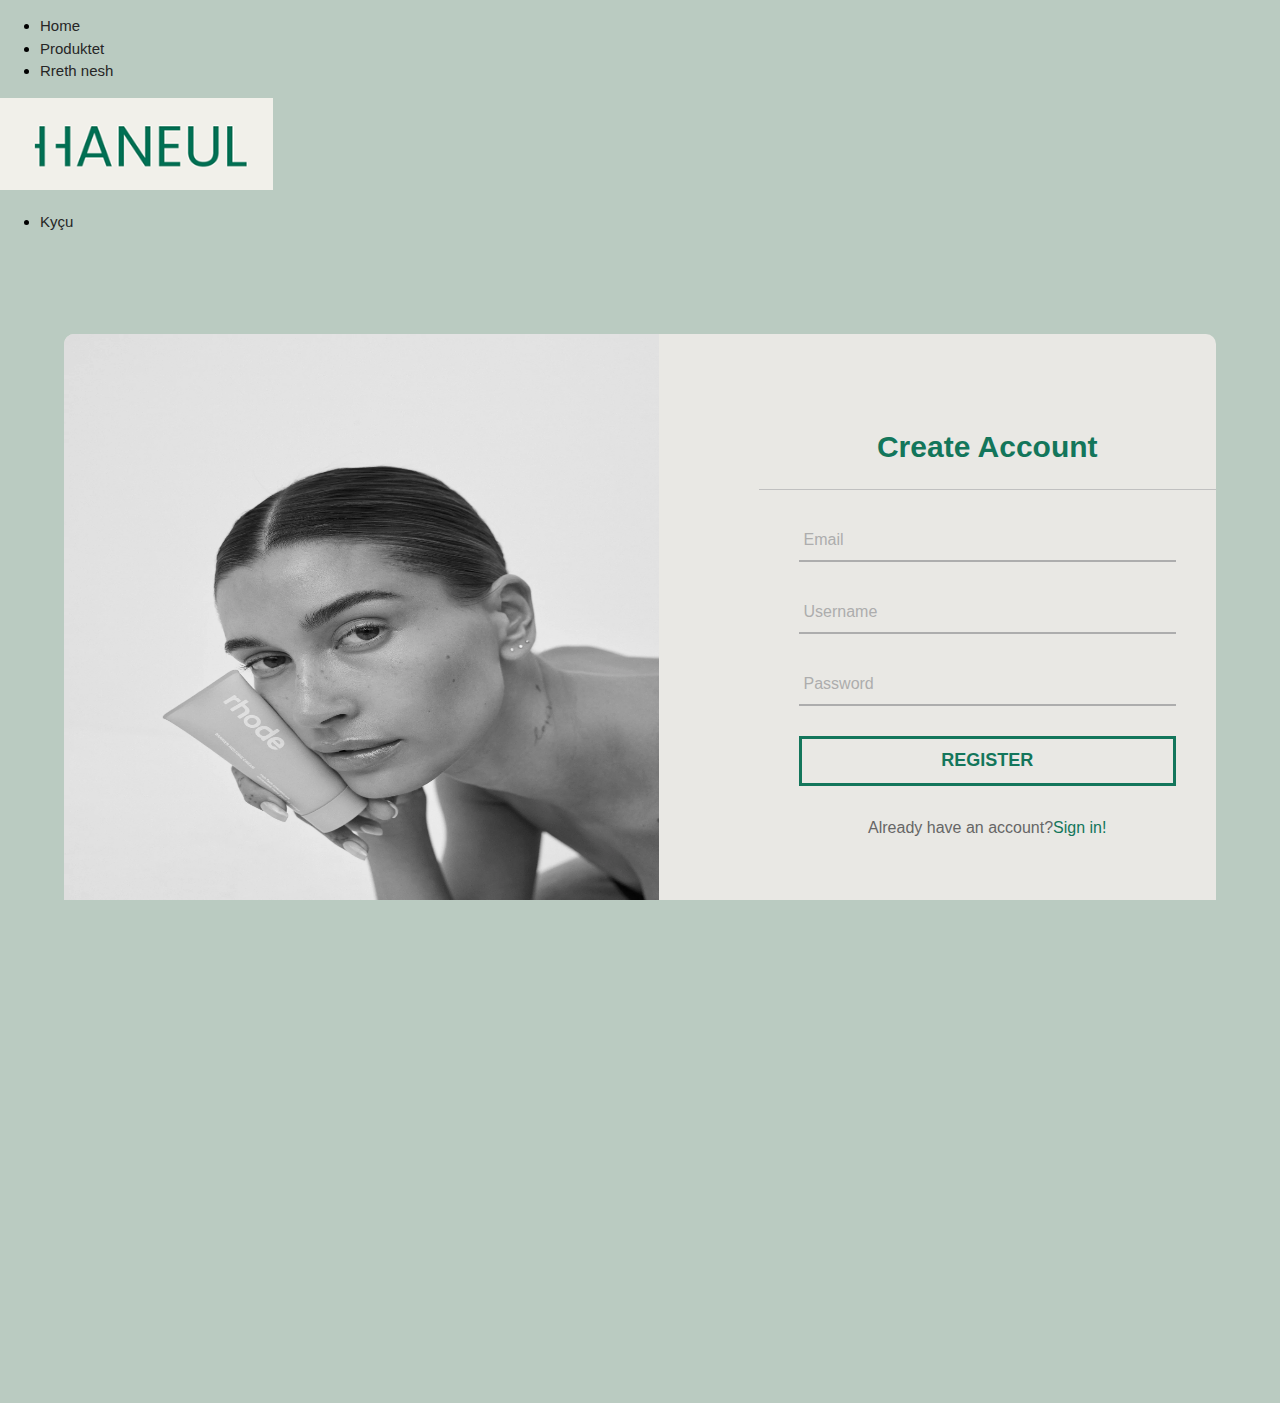
<file: signup.html>
<!DOCTYPE html>
<html lang="en">
<head>
    <meta charset="UTF-8">
    <meta http-equiv="X-UA-Compatible" content="IE=edge">
    <meta name="viewport" content="width=device-width, initial-scale=1.0">
    <title>SignUp</title>
    <link rel="stylesheet" href="css/login.css">
    <link rel="stylesheet" href="https://cdnjs.cloudflare.com/ajax/libs/font-awesome/6.2.1/css/all.min.css">
</head>
<header>
    <div id="header1">
    <div id="head1">
        <ul>
            <li><a href="index.html" class="hovernav">Home</a></li>
            <li><a href="products.html" class="hovernav">Produktet</a></li>
            <li><a href="aboutUs.html" class="hovernav">Rreth nesh</a></li>
        </ul>
    </div>
    <div>
        <a href="index.html"><img src="images/logo.png" id="img1"></a>
    </div>
    <div id="head2">
        <ul>
            <li><a href="login.html" class="hovernav">Kyçu</a></li>
        </ul>
    </div>
    </div>
</header>
    <body>
        <div class="kufiza">
            <div>
              <img src="./images/haileybw.jpg" alt="" class="lsimg">
          </div>
          <div class="center">
            <h1>Create Account</h1>
            <form class="login_form" action="./signup.html" method="post" name="form" onsubmit="return validated()">
                <div class="txt_field">
                    <input autocomplete="off" type="text" name="emailaddress" id="email" required>
                    <span></span>
                    <label for="emailaddress">Email</label>
                </div>
              <div class="txt_field">
                <input autocomplete="off" type="text" name="username" id="user" required>
                <span></span>
                <label for="username">Username</label>
              </div>
              <div class="txt_field">
                <input type="password" name="password" id="pass" required>
                <span></span>
                <label for="password" >Password</label>
              </div>
              <input type="submit" name="login-btn" value="REGISTER">
              <div class="signup_link">
                Already have an account?<a href="login.html">Sign in!</a>
              </div>
            </form>
          </div>
          
          </div>
          <footer class="footer">
            <div class="container">
                <div class="row">
                    <div class="footer-col">
                        <h4>Navigo</h4>
                        <ul>
                            <li><a href="index.html">Faqja Kryesore</a></li>
                            <li><a href="products.html">Produktet</a></li>
                            <li><a href="aboutUs.html">Rreth nesh</a></li>
                            <li><a href="login.html">Kyçu</a></li>
                        </ul>
                    </div>
                    
                    <div class="footer-col" id="contact">
                        <h4>Na kontaktoni</h4>
                        <ul>
                            <li>Biznesi + Partneritetet: brand@haneul.com</li>
                            <li>Press: press@haneul.com</li>
                            <li>Numri Kontaktues: +38349900900</li>
                            <li>HQ Address:Lagjja Kalabria, 10000 Prishtinë, Kosovë</li>
                        </ul>
                    </div>
    
                    <div class="footer-col" id="socials">
                        <h4>Na ndiqni</h4>
                        <div class="social-links">
                            <a href="#"><i class="fab fa-facebook-f"></i></a>
                            <a href="#"><i class="fab fa-twitter"></i></a>
                            <a href="#"><i class="fab fa-instagram"></i></a>
                            <a href="#"><i class="fab fa-linkedin-in"></i></a>
                        </div>
                    </div>
                </div>
            </div>
       </footer>
    <script src="javascript/validationsignup.js"></script>
</body>
</html>
</file>
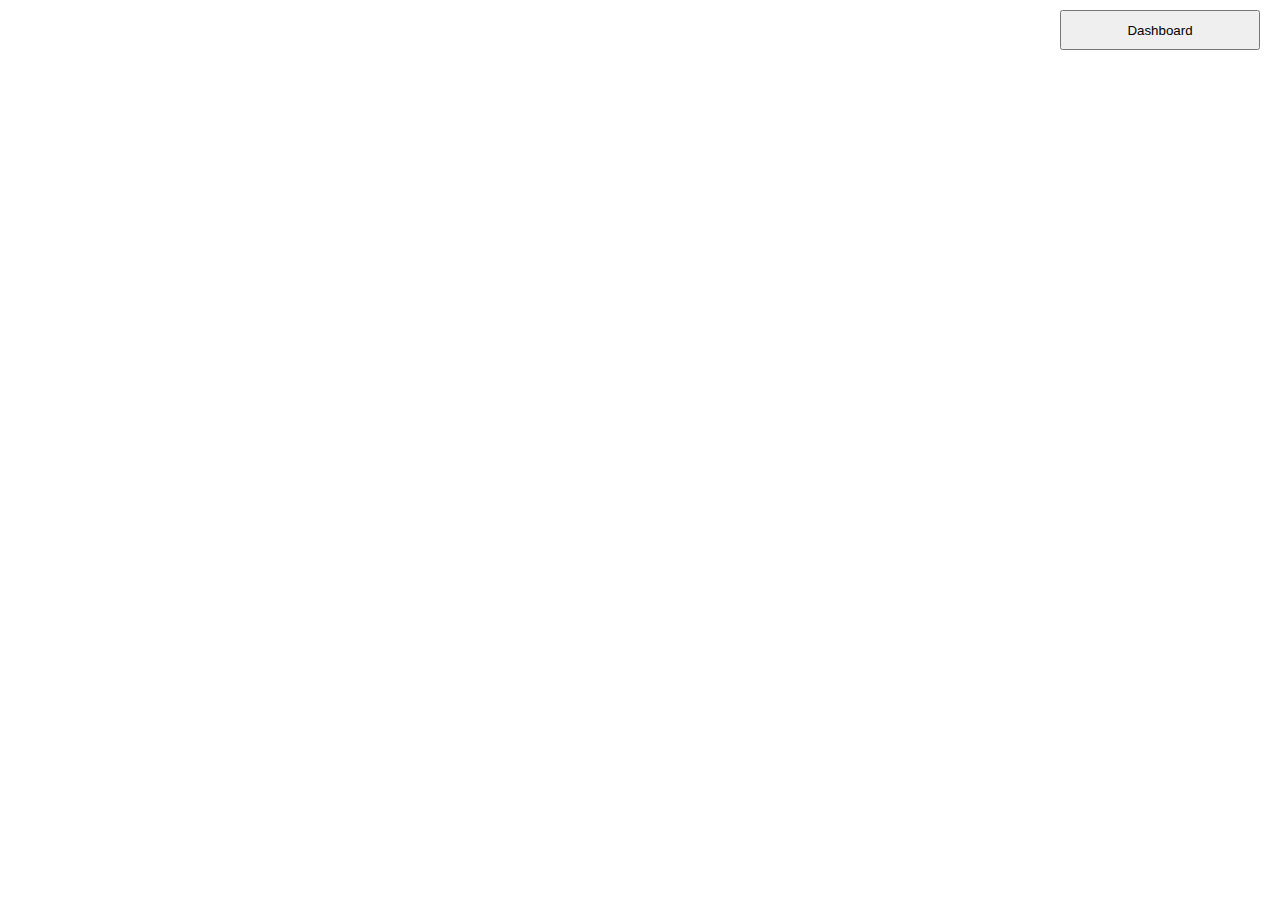
<file: prove dashboard/dashboard.html>
<!DOCTYPE html>
<html lang="en">
<head>
  <meta charset="UTF-8">
  <meta name="viewport" content="width=device-width, initial-scale=1.0">
  <title>Document</title>
</head>
<body>
  <div class="header">
    <ul class="items">
      <li>
        <button>Dashboard</button>
        <div class="flyout-parent">
          <div class="flyout">
            <p><a href="lajmi-dashboard.html">Lajmi</a></p>
            <p><a href="produkti-dashboard.html"></a>Produkti</p>
          </div>
        </div>
      </li>
    </ul>
  </div>
</body>
</html>

<style>
body {
  margin: 0;
}
.header {
  height: 60px;
}
.items {
  height: 100%;
  margin: 0px;
  list-style-type: none;
  display: flex;
  justify-content: flex-end;
  align-items: center;
}
.items li button {
  height: 40px;
  width: 200px;
  margin: 0px 20px;
}
.flyout-parent {
  position: absolute;
  /* display: none; */
  visibility: hidden;
  opacity: 0;
  margin: 0px 20px;
  transition: all ease-in .4s;
}
.flyout {
  background-color: rgb(136, 233, 136);
  width: 200px;
  height: 150px;
  margin-top: 10px;
}
.flyout-parent:hover {
  /* display: block; */
  visibility: visible;
  opacity: 1;
}
.items li button:hover + .flyout-parent {
  /* display: block; */
  visibility: visible;
  opacity: 1;
}
.flyout::before {
  position: absolute;
  content: '';
  border-left: 10px solid transparent;
  border-bottom: 10px solid black;
  border-right: 10px solid transparent;
  top: 0;
  left: 50%;
  transform: translateX(-50%);
}
.flyout p{
  margin-top: 0;
}
/*
.flyout p::before {
content: 'Read: '; 
} */
</style>
</file>
<file: css/style.css>
html, body{
    width: 100%;
    height: auto;
    margin: 0px;
    padding: 0px;
    overflow-x: hidden;
}

body{
    font-family: Arial, Helvetica, sans-serif;
    background: #fff;
    color:black;
    font-size: 15px;
    line-height: 1.5;
    width: 100%;
    background-color: #bacbc1;
}
 

a{
    color: #262626;
    text-decoration: none;
}


#banner{
    background-image: linear-gradient(#0b5d47,#13765b );
    height: 1cm;
    text-align: center;
    margin-top: 1.7cm;
    color: #f3f3ec;
    padding-top:5px;
}

h3{
    margin:0px;
}

#fotoPare{
    display: flex;
    flex-direction: row;
    width: 100%;
    height: 17cm;
    background-color: #e7e6e2;
    color: white;
}

#teksti{
    display: flex;
    flex-direction: column;
    width: 50%;
    height: 17cm;
    align-items: center;
    margin-left: 40px;
    font-size: 21px;
    padding-top: 6cm;
    color:#13765b;
}
#teksti p{
    font-size:37px;
}


#foto{
    display: flex;
    justify-content: center;
    width: 100%;
    height: 17cm;
    margin-left: 77px;
}

 #btn1{
    margin:0px;
    margin-left: auto;
    width: 5cm;
    height:50px;
    border:0px;
    background-color:#e7e6e2;
    border: 3px solid #13765b;
    font-size:larger;
    transition: all 0.5s;
    cursor: pointer;
    color:#13765b;
}

#btn1 span {
    cursor: pointer;
    display: inline-block;
    transition: 0.5s;
  }
  
#btn1 span:after {
    content: '\00bb';
    opacity: 0;
    top: 0;
    right: -20px;
    transition: 0.5s;
  }
  
#btn1:hover span {
    padding-right: 25px;
  }
  
#btn1:hover span:after {
    opacity: 1;
    right: 0;
  }

#slideshow{
    width: 70%;
    height: 400px;
    justify-content: center;
    align-items: center;
    margin:50px 15%;
  }
  
.katrorat{
    height:500px;
    width:100%;
    background-color: #bacbc1;
    justify-content: center;
    align-items: center;
  }
  
.wr{
    align-items:center;
    justify-content:space-around;
    height:13cm;
    padding:10px;
    display:flex;
    flex-direction:initial;
    background-color: #f3f3ec;
}
#rec{
    margin-top: 0px;
    margin-bottom: 0px;
    text-align: center;
    align-items: center;
    background-color: #f3f3ec;
    padding-top: 50px;
    font-size: 20px;
    color:#13765b; 
}
.divs{
    height: 10cm;
    width: 7.5cm;
    transition: transform .2s;
}

.divs:hover{
    transform: scale(1.2);
    cursor:pointer;
}

.tekstet{
    text-align: center;
    font-size: 15px;
}

.r{
    height: 7.5cm;
    width: 7.5cm;
}

#btn2{
    margin:0px;
    margin-left: auto;
    width: 10cm;
    height:50px;
    border:0px;
    background-color:#e7e6e2;
    border: 3px solid #13765b;
    font-size:larger;
    transition: all 0.5s;
    cursor: pointer;
    color:#13765b;
}

#btn2 span {
    cursor: pointer;
    display: inline-block;
    transition: 0.5s;
  }
  
#btn2 span:after {
    content: '\00bb';
    opacity: 0;
    top: 0;
    right: -20px;
    transition: 0.5s;
  }
  
#btn2:hover span {
    padding-right: 25px;
  }
  
#btn2:hover span:after {
    opacity: 1;
    right: 0;
  }
#fotoFundit{
    display: flex;
    flex-direction: row;
    width: 90%;
    margin-left: 5%;
    height: 620px;
    margin-top: 5%;
    text-align: center;
    border-radius: 10px;
    background-color: #e9e8e4;
    margin-bottom: 100px;
}

#fotoFunditTxt{
    width: 60%;
    margin: 30px 20px;
    padding: 25px;
    font-size: 20px;
    text-align: center;
}

#img{
    width: 100%;
    height: 620px;
    margin-right: 200px;
    border-top-left-radius: 10px;
    border-bottom-left-radius: 10px;

}


@media only screen and (max-width: 767px) {
  #fotoPare {
    flex-direction: column;
    height: 16;
  }
  #teksti {
    width: 100%;
    height: 6cm;
    margin-left: 0;
    padding-top: 0.5cm;
  }
  #teksti p {
    font-size: 28px;
  }
  #foto {
    margin-left: 0;
    margin-bottom: 30px;
    height: 10cm;
  }
  #slideshow {
    width: 100%;
    margin: 20px 0;
    height: 5cm;
  }

  .katrorat {
    height: 5cm;
  }
  .wr{
    display: flex;
    flex-direction: row;
  }
  .divs {
    width: 100%;
    height: 200px;
    margin: 10px 0;
    padding-top: -100px;
  }
  .r {
    height: 200px;
    width: 100%;
  }
  #fotoFundit {
    flex-direction: column;
    height: auto;
  }
  #img {
    width: 100%;
    height: auto;
    margin-right: 0;
    border-radius: 0;
  }
  #fotoFunditTxt {
    width: 100%;
    margin: 20px 0;
    padding: 15px;
    font-size: 16px;
    text-align: left;
  }
  #fotoFunditTxt h1{
  width: 85%;
  }
  #fotoFunditTxt p{
    width: 87%;
  }
  #btn2 {
    width: 90%;
  }
}
</file>
<file: css/aboutUs.css>
html, body{
    width: 100%;
    height: auto;
    margin: 0px;
    padding: 0px;
    overflow-x: hidden;
    
}

body{
    font-family: Arial, Helvetica, sans-serif;
    background: #fff;
    color:black;
    font-size: 15px;
    line-height: 1.5;
    width: 100%;
    background-color: #bacbc1;
}

#aboutUs{
    background-color: #e9e8e4;
    width: 83%;
    margin-left: 5%;
    height: 500px;
    margin-top: 100px;
    text-align: center;
    border-radius: 10px;
    padding: 50px 50px;
}

#aboutUsTxt{
    margin: 20px 200px;
    padding: 5px;
    font-size: 25px;
}

#aboutUs2{
    display: flex;
    flex-direction: row;
    width: 90%;
    margin-left: 5%;
    height: 620px;
    margin-top: 5%;
    text-align: center;
    border-radius: 10px;
    background-color: #e9e8e4;
    margin-bottom: 100px;
}

#aboutUs2Txt{
    width: 60%;
    margin: 30px 20px;
    padding: 25px;
    font-size: 20px;
    text-align: center;
}

#img{
    width: 100%;
    height: 620px;
    margin-right: 200px;
    border-top-right-radius: 10px;
    border-bottom-right-radius: 10px;
    
}

#shiko{
    text-decoration: underline;
    color: #13765b;
}

@media only screen and (max-width: 768px) {
    #aboutUs {
    width: 81%;
    margin-left: 5%;
    height: auto;
    margin-top: 170px;
    padding: 20px;
    }
    
    #aboutUsTxt {
      margin: 10px 20px;
      font-size: 20px;
    }
    
    #aboutUs2 {
      flex-direction: column;
      height: auto;
      margin-top: 50px;
      margin-bottom: 50px;
    }
    
    #aboutUs2Txt {
      width: 100%;
      margin: 10px 20px;
      padding: 20px;
      font-size: 16px;
      text-align: left;
    }

    #aboutUs2Txt p{
        width: 80%;
    }

    
    #img {
      width: 100%;
      height: 15cm;
      margin-right: 0;
      border-radius: 0;
    }
  }
</file>
<file: css/contactUs.css>
html, body{
    width: 100%;
    height: 100%;
    margin: 0px;
    padding: 0px;
    overflow-x: hidden;
}

body{
    font-family: Arial, Helvetica, sans-serif;
    background: #fff;
    color:black;
    font-size: 15px;
    line-height: 1.5;
    width: 100%;
    background-color: #bacbc1;
}
  
a{
    color: #262626;
    text-decoration: none;
}

.kufiza{
    background-color: #e9e8e4;
    width: 83%;
    height: 500px;
    margin: 100px 5%;
    text-align: center;
    border-radius: 10px;
    padding: 50px 50px;
    justify-content: center;
}


.center{
    width: 50%;
    display: block;
    margin: auto;
}

.center h1{
text-align: center;
color:#13765b;
padding: 20px 0;
border-bottom: 1px solid silver;
}
.center form{
padding: 0 40px;
box-sizing: border-box;
}


form .txt_field{
position: relative;
border-bottom: 2px solid #adadad;
margin: 30px 0;
}
.txt_field input{
width: 100%;
padding: 0 5px;
height: 40px;
font-size: 16px;
border: none;
background: none;
outline: none;
}
.txt_field label{
    position: absolute;
    top: 50%;
    left: 5px;
    color: #adadad;
    transform: translateY(-50%);
    font-size: 16px;
    pointer-events: none;
    transition: .5s;
    }
    .txt_field span::before{
    content: '';
    position: absolute;
    top: 40px;
    left: 0;
    width: 0%;
    height: 2px;
    background:#13765b;
    transition: .5s;
    }
    .txt_field input:focus ~ label,
    .txt_field input:valid ~ label{
    top: -5px;
    color: #13765b;
    }
    .txt_field input:focus ~ span::before,
    .txt_field input:valid ~ span::before{
    width: 100%;
    }


    input[type="submit"]{
    width: 100%;
    height: 50px;
    margin-top: 20px;
    border: 1px solid;
    background:#e9e8e4;
    font-size: 18px;
    border:3px solid #13765b;
    color: #13765b;
    font-weight: 700;
    cursor: pointer;
    outline: none;
    transition: all 0.5s;
    }
    input[type="submit"]:hover{
    background-color:#13765b;
    color:white;
    }

    textarea{
        max-width:  400px;
         min-width: 400px;
         max-height: 170px;
         min-height: 170px;

    }

    @media only screen and (max-width: 768px) {
        .kufiza {
        margin-top: 200px;
        width: 80%;
        margin: 50px 5%;
        padding: 30px;
        margin-top: 170px;
        }
        
        .center {
        width: 90%;
        }
        
        .center h1 {
        font-size: 24px;
        padding: 10px 0;
        }
        
        .center form {
        padding: 0 20px;
        }
        textarea{
        max-width:  300px;
        min-width: 300px;
        }
        }
</file>
<file: css/login.css>
html, body{
  width: 100%;
  height: 100%;
  margin: 0px;
  padding: 0px;
  overflow-x: hidden;
}

body{
  font-family: Arial, Helvetica, sans-serif;
  background: #fff;
  color:black;
  font-size: 15px;
  line-height: 1.5;
  width: 100%;
  background-color: #bacbc1;
 }

a{
  color: #262626;
  text-decoration: none;
}

.lsimg{
width: 100%;
height: 600px;
margin-right: 200px;
border-top-left-radius: 10px;
border-bottom-left-radius: 10px;
}

.kufiza{
  display: flex;
  flex-direction: row;
  width: 90%;
  margin-left: 5%;
  height: 600px;
  margin-top: 100px;
  text-align: center;
  border-radius: 10px;
  background-color: #e9e8e4;
  margin-bottom: 100px;
}
.errors{
  height:20x;
  width:450px;
  color:red;
  background-color: rgb(247, 203, 203);
  margin-left:25px;
}


.center{
width: 500px;
background:#e9e8e4;
border-radius: 10px;
margin-left: 100px;
margin-top: 50px;
}

#logincenter{
  margin-top:90px;
}
.center h1{
text-align: center;
color:#13765b;
padding: 20px 0;
border-bottom: 1px solid silver;
}
.center form{
padding: 0 40px;
box-sizing: border-box;
}
form .txt_field{
position: relative;
border-bottom: 2px solid #adadad;
margin: 30px 0;
}
.txt_field input{
width: 100%;
padding: 0 5px;
height: 40px;
font-size: 16px;
border: none;
background: none;
outline: none;
}
.txt_field label{
position: absolute;
top: 50%;
left: 5px;
color: #adadad;
transform: translateY(-50%);
font-size: 16px;
pointer-events: none;
transition: .5s;
}
.txt_field span::before{
content: '';
position: absolute;
top: 40px;
left: 0;
width: 0%;
height: 2px;
background:#13765b;
transition: .5s;
}
.txt_field input:focus ~ label,
.txt_field input:valid ~ label{
top: -5px;
color: #13765b;
}
.txt_field input:focus ~ span::before,
.txt_field input:valid ~ span::before{
width: 100%;
}
input[type="submit"]{
width: 100%;
height: 50px;
border: 1px solid;
background:#e9e8e4;
font-size: 18px;
border:3px solid #13765b;
color: #13765b;
font-weight: 700;
cursor: pointer;
outline: none;
transition: all 0.5s;
}
input[type="submit"]:hover{
background-color:#13765b;
color:white;
}
.signup_link{
margin: 30px 0;
text-align: center;
font-size: 16px;
color: #666666;
}
.signup_link a{
color: #13765b;
text-decoration: none;
}
.signup_link a:hover{
text-decoration: underline;
}

@media screen and (max-width: 768px) {
 
  .lsimg{
  width: 100%;
  height: auto;
  margin-right: 0;
  }
  .kufiza{
  flex-direction: column-reverse;
  height: auto;
  margin-top: 170px;
  }
  .center{
  width: 90%;
  margin-left: 5%;
  margin-top: 20px;
  }
  }
</file>
<file: css/products.css>
html, body {
  width: 100%;
  height: 100%;
  margin: 0px;
  padding: 0px;
  overflow-x: hidden;
}

body {
  font-family: Arial, Helvetica, sans-serif;
  background: #fff;
  color:black;
  font-size: 15px;
  line-height: 1.5;
  width: 100%;
}

a {
  color: #262626;
  text-decoration: none;
}

#all {
  display: flex;
  flex-direction: column;
  padding-top: 100px;
  height: auto;
  width: 100%;
  margin-left: 110px;
}

.rreshti {
  align-items: center;
  height: auto;
  font-size: 15px;
  display: flex;
  flex-direction: row;
  margin-bottom: 3cm;
}

.p {
  height: auto;
  width: 7.5cm;
  margin: 0.5cm;
  font-size: 15px;
  text-align: center;
  display: flex;
  flex-direction: column;
  justify-content: space-between;
}

.k {
  height: 7.5cm;
  width: 7.5cm;
}

.blej {
  margin: 10px;
  margin-left: auto;
  width: 100%;
  height: 40px;
  border: 0px;
  background-color: white;
  border: 3px solid #13765b;
  font-size: larger;
  transition: all 0.5s;
  cursor: pointer;
  color: #13765b;
}

.blej:hover {
  background-color: #13765b;
  color: white;
}

.pershkrimi {
  height: 2cm;
  width: 7.5cm;
  display: flex;
  flex-direction: column;
  justify-content: flex-start;
}

@media screen and (max-width: 768px) {
  #all {
    margin-left: 0;
    padding-top: 200px;
    height: auto;
  }

  .rreshti {
    flex-direction: column;
    height: auto;
    font-size: 15px;
    margin-top: 0;
    margin-bottom: 1cm;
  }

  .p {
    width: 100%;
    height: 13cm;
    margin: 0;
  }

  .k {
    width: 100%;
  }

  .blej {
    width: 60%;
  }

  .pershkrimi {
    width: 100%;
    height: auto;
  }
}
</file>
